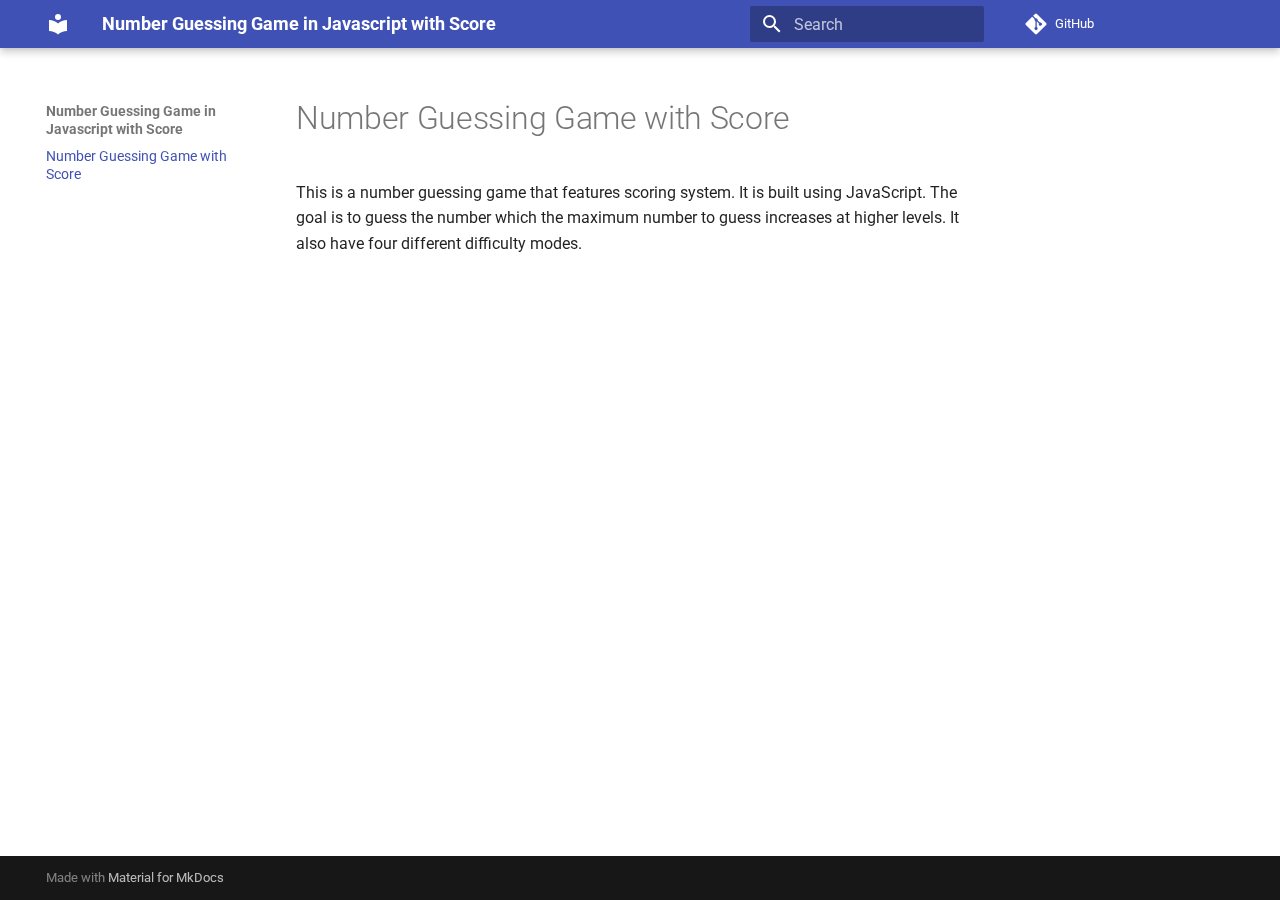
<file: index.html>
<!doctype html>
<html lang="en" class="no-js">
  <head>
    
      <meta charset="utf-8">
      <meta name="viewport" content="width=device-width,initial-scale=1">
      
      
      
      
      
      
      <link rel="icon" href="assets/images/favicon.png">
      <meta name="generator" content="mkdocs-1.6.1, mkdocs-material-9.6.7">
    
    
      
        <title>Number Guessing Game in Javascript with Score</title>
      
    
    
      <link rel="stylesheet" href="assets/stylesheets/main.8608ea7d.min.css">
      
      


    
    
      
    
    
      
        
        
        <link rel="preconnect" href="https://fonts.gstatic.com" crossorigin>
        <link rel="stylesheet" href="https://fonts.googleapis.com/css?family=Roboto:300,300i,400,400i,700,700i%7CRoboto+Mono:400,400i,700,700i&display=fallback">
        <style>:root{--md-text-font:"Roboto";--md-code-font:"Roboto Mono"}</style>
      
    
    
    <script>__md_scope=new URL(".",location),__md_hash=e=>[...e].reduce(((e,_)=>(e<<5)-e+_.charCodeAt(0)),0),__md_get=(e,_=localStorage,t=__md_scope)=>JSON.parse(_.getItem(t.pathname+"."+e)),__md_set=(e,_,t=localStorage,a=__md_scope)=>{try{t.setItem(a.pathname+"."+e,JSON.stringify(_))}catch(e){}}</script>
    
      

    
    
    
  </head>
  
  
    <body dir="ltr">
  
    
    <input class="md-toggle" data-md-toggle="drawer" type="checkbox" id="__drawer" autocomplete="off">
    <input class="md-toggle" data-md-toggle="search" type="checkbox" id="__search" autocomplete="off">
    <label class="md-overlay" for="__drawer"></label>
    <div data-md-component="skip">
      
        
        <a href="#number-guessing-game-with-score" class="md-skip">
          Skip to content
        </a>
      
    </div>
    <div data-md-component="announce">
      
    </div>
    
    
      

  

<header class="md-header md-header--shadow" data-md-component="header">
  <nav class="md-header__inner md-grid" aria-label="Header">
    <a href="." title="Number Guessing Game in Javascript with Score" class="md-header__button md-logo" aria-label="Number Guessing Game in Javascript with Score" data-md-component="logo">
      
  
  <svg xmlns="http://www.w3.org/2000/svg" viewBox="0 0 24 24"><path d="M12 8a3 3 0 0 0 3-3 3 3 0 0 0-3-3 3 3 0 0 0-3 3 3 3 0 0 0 3 3m0 3.54C9.64 9.35 6.5 8 3 8v11c3.5 0 6.64 1.35 9 3.54 2.36-2.19 5.5-3.54 9-3.54V8c-3.5 0-6.64 1.35-9 3.54"/></svg>

    </a>
    <label class="md-header__button md-icon" for="__drawer">
      
      <svg xmlns="http://www.w3.org/2000/svg" viewBox="0 0 24 24"><path d="M3 6h18v2H3zm0 5h18v2H3zm0 5h18v2H3z"/></svg>
    </label>
    <div class="md-header__title" data-md-component="header-title">
      <div class="md-header__ellipsis">
        <div class="md-header__topic">
          <span class="md-ellipsis">
            Number Guessing Game in Javascript with Score
          </span>
        </div>
        <div class="md-header__topic" data-md-component="header-topic">
          <span class="md-ellipsis">
            
              Number Guessing Game with Score
            
          </span>
        </div>
      </div>
    </div>
    
    
      <script>var palette=__md_get("__palette");if(palette&&palette.color){if("(prefers-color-scheme)"===palette.color.media){var media=matchMedia("(prefers-color-scheme: light)"),input=document.querySelector(media.matches?"[data-md-color-media='(prefers-color-scheme: light)']":"[data-md-color-media='(prefers-color-scheme: dark)']");palette.color.media=input.getAttribute("data-md-color-media"),palette.color.scheme=input.getAttribute("data-md-color-scheme"),palette.color.primary=input.getAttribute("data-md-color-primary"),palette.color.accent=input.getAttribute("data-md-color-accent")}for(var[key,value]of Object.entries(palette.color))document.body.setAttribute("data-md-color-"+key,value)}</script>
    
    
    
      <label class="md-header__button md-icon" for="__search">
        
        <svg xmlns="http://www.w3.org/2000/svg" viewBox="0 0 24 24"><path d="M9.5 3A6.5 6.5 0 0 1 16 9.5c0 1.61-.59 3.09-1.56 4.23l.27.27h.79l5 5-1.5 1.5-5-5v-.79l-.27-.27A6.52 6.52 0 0 1 9.5 16 6.5 6.5 0 0 1 3 9.5 6.5 6.5 0 0 1 9.5 3m0 2C7 5 5 7 5 9.5S7 14 9.5 14 14 12 14 9.5 12 5 9.5 5"/></svg>
      </label>
      <div class="md-search" data-md-component="search" role="dialog">
  <label class="md-search__overlay" for="__search"></label>
  <div class="md-search__inner" role="search">
    <form class="md-search__form" name="search">
      <input type="text" class="md-search__input" name="query" aria-label="Search" placeholder="Search" autocapitalize="off" autocorrect="off" autocomplete="off" spellcheck="false" data-md-component="search-query" required>
      <label class="md-search__icon md-icon" for="__search">
        
        <svg xmlns="http://www.w3.org/2000/svg" viewBox="0 0 24 24"><path d="M9.5 3A6.5 6.5 0 0 1 16 9.5c0 1.61-.59 3.09-1.56 4.23l.27.27h.79l5 5-1.5 1.5-5-5v-.79l-.27-.27A6.52 6.52 0 0 1 9.5 16 6.5 6.5 0 0 1 3 9.5 6.5 6.5 0 0 1 9.5 3m0 2C7 5 5 7 5 9.5S7 14 9.5 14 14 12 14 9.5 12 5 9.5 5"/></svg>
        
        <svg xmlns="http://www.w3.org/2000/svg" viewBox="0 0 24 24"><path d="M20 11v2H8l5.5 5.5-1.42 1.42L4.16 12l7.92-7.92L13.5 5.5 8 11z"/></svg>
      </label>
      <nav class="md-search__options" aria-label="Search">
        
        <button type="reset" class="md-search__icon md-icon" title="Clear" aria-label="Clear" tabindex="-1">
          
          <svg xmlns="http://www.w3.org/2000/svg" viewBox="0 0 24 24"><path d="M19 6.41 17.59 5 12 10.59 6.41 5 5 6.41 10.59 12 5 17.59 6.41 19 12 13.41 17.59 19 19 17.59 13.41 12z"/></svg>
        </button>
      </nav>
      
    </form>
    <div class="md-search__output">
      <div class="md-search__scrollwrap" tabindex="0" data-md-scrollfix>
        <div class="md-search-result" data-md-component="search-result">
          <div class="md-search-result__meta">
            Initializing search
          </div>
          <ol class="md-search-result__list" role="presentation"></ol>
        </div>
      </div>
    </div>
  </div>
</div>
    
    
      <div class="md-header__source">
        <a href="https://github.com/lulunac27a/number-guessing-game-js-with-score" title="Go to repository" class="md-source" data-md-component="source">
  <div class="md-source__icon md-icon">
    
    <svg xmlns="http://www.w3.org/2000/svg" viewBox="0 0 448 512"><!--! Font Awesome Free 6.7.2 by @fontawesome - https://fontawesome.com License - https://fontawesome.com/license/free (Icons: CC BY 4.0, Fonts: SIL OFL 1.1, Code: MIT License) Copyright 2024 Fonticons, Inc.--><path d="M439.55 236.05 244 40.45a28.87 28.87 0 0 0-40.81 0l-40.66 40.63 51.52 51.52c27.06-9.14 52.68 16.77 43.39 43.68l49.66 49.66c34.23-11.8 61.18 31 35.47 56.69-26.49 26.49-70.21-2.87-56-37.34L240.22 199v121.85c25.3 12.54 22.26 41.85 9.08 55a34.34 34.34 0 0 1-48.55 0c-17.57-17.6-11.07-46.91 11.25-56v-123c-20.8-8.51-24.6-30.74-18.64-45L142.57 101 8.45 235.14a28.86 28.86 0 0 0 0 40.81l195.61 195.6a28.86 28.86 0 0 0 40.8 0l194.69-194.69a28.86 28.86 0 0 0 0-40.81"/></svg>
  </div>
  <div class="md-source__repository">
    GitHub
  </div>
</a>
      </div>
    
  </nav>
  
</header>
    
    <div class="md-container" data-md-component="container">
      
      
        
          
        
      
      <main class="md-main" data-md-component="main">
        <div class="md-main__inner md-grid">
          
            
              
              <div class="md-sidebar md-sidebar--primary" data-md-component="sidebar" data-md-type="navigation" >
                <div class="md-sidebar__scrollwrap">
                  <div class="md-sidebar__inner">
                    



<nav class="md-nav md-nav--primary" aria-label="Navigation" data-md-level="0">
  <label class="md-nav__title" for="__drawer">
    <a href="." title="Number Guessing Game in Javascript with Score" class="md-nav__button md-logo" aria-label="Number Guessing Game in Javascript with Score" data-md-component="logo">
      
  
  <svg xmlns="http://www.w3.org/2000/svg" viewBox="0 0 24 24"><path d="M12 8a3 3 0 0 0 3-3 3 3 0 0 0-3-3 3 3 0 0 0-3 3 3 3 0 0 0 3 3m0 3.54C9.64 9.35 6.5 8 3 8v11c3.5 0 6.64 1.35 9 3.54 2.36-2.19 5.5-3.54 9-3.54V8c-3.5 0-6.64 1.35-9 3.54"/></svg>

    </a>
    Number Guessing Game in Javascript with Score
  </label>
  
    <div class="md-nav__source">
      <a href="https://github.com/lulunac27a/number-guessing-game-js-with-score" title="Go to repository" class="md-source" data-md-component="source">
  <div class="md-source__icon md-icon">
    
    <svg xmlns="http://www.w3.org/2000/svg" viewBox="0 0 448 512"><!--! Font Awesome Free 6.7.2 by @fontawesome - https://fontawesome.com License - https://fontawesome.com/license/free (Icons: CC BY 4.0, Fonts: SIL OFL 1.1, Code: MIT License) Copyright 2024 Fonticons, Inc.--><path d="M439.55 236.05 244 40.45a28.87 28.87 0 0 0-40.81 0l-40.66 40.63 51.52 51.52c27.06-9.14 52.68 16.77 43.39 43.68l49.66 49.66c34.23-11.8 61.18 31 35.47 56.69-26.49 26.49-70.21-2.87-56-37.34L240.22 199v121.85c25.3 12.54 22.26 41.85 9.08 55a34.34 34.34 0 0 1-48.55 0c-17.57-17.6-11.07-46.91 11.25-56v-123c-20.8-8.51-24.6-30.74-18.64-45L142.57 101 8.45 235.14a28.86 28.86 0 0 0 0 40.81l195.61 195.6a28.86 28.86 0 0 0 40.8 0l194.69-194.69a28.86 28.86 0 0 0 0-40.81"/></svg>
  </div>
  <div class="md-source__repository">
    GitHub
  </div>
</a>
    </div>
  
  <ul class="md-nav__list" data-md-scrollfix>
    
      
      
  
  
    
  
  
  
    <li class="md-nav__item md-nav__item--active">
      
      <input class="md-nav__toggle md-toggle" type="checkbox" id="__toc">
      
      
        
      
      
      <a href="." class="md-nav__link md-nav__link--active">
        
  
  <span class="md-ellipsis">
    Number Guessing Game with Score
    
  </span>
  

      </a>
      
    </li>
  

    
  </ul>
</nav>
                  </div>
                </div>
              </div>
            
            
              
              <div class="md-sidebar md-sidebar--secondary" data-md-component="sidebar" data-md-type="toc" >
                <div class="md-sidebar__scrollwrap">
                  <div class="md-sidebar__inner">
                    

<nav class="md-nav md-nav--secondary" aria-label="Table of contents">
  
  
  
    
  
  
</nav>
                  </div>
                </div>
              </div>
            
          
          
            <div class="md-content" data-md-component="content">
              <article class="md-content__inner md-typeset">
                
                  


  
  


<h1 id="number-guessing-game-with-score">Number Guessing Game with Score</h1>
<p>This is a number guessing game that features scoring system. It is built using JavaScript. The goal is to guess the number which the maximum number to guess increases at higher levels. It also have four different difficulty modes.</p>












                
              </article>
            </div>
          
          
<script>var target=document.getElementById(location.hash.slice(1));target&&target.name&&(target.checked=target.name.startsWith("__tabbed_"))</script>
        </div>
        
      </main>
      
        <footer class="md-footer">
  
  <div class="md-footer-meta md-typeset">
    <div class="md-footer-meta__inner md-grid">
      <div class="md-copyright">
  
  
    Made with
    <a href="https://squidfunk.github.io/mkdocs-material/" target="_blank" rel="noopener">
      Material for MkDocs
    </a>
  
</div>
      
    </div>
  </div>
</footer>
      
    </div>
    <div class="md-dialog" data-md-component="dialog">
      <div class="md-dialog__inner md-typeset"></div>
    </div>
    
    
    <script id="__config" type="application/json">{"base": ".", "features": [], "search": "assets/javascripts/workers/search.f8cc74c7.min.js", "translations": {"clipboard.copied": "Copied to clipboard", "clipboard.copy": "Copy to clipboard", "search.result.more.one": "1 more on this page", "search.result.more.other": "# more on this page", "search.result.none": "No matching documents", "search.result.one": "1 matching document", "search.result.other": "# matching documents", "search.result.placeholder": "Type to start searching", "search.result.term.missing": "Missing", "select.version": "Select version"}}</script>
    
    
      <script src="assets/javascripts/bundle.c8b220af.min.js"></script>
      
    
  </body>
</html>
</file>
<file: assets/stylesheets/main.8608ea7d.min.css>
@charset "UTF-8";html{-webkit-text-size-adjust:none;-moz-text-size-adjust:none;text-size-adjust:none;box-sizing:border-box}*,:after,:before{box-sizing:inherit}@media (prefers-reduced-motion){*,:after,:before{transition:none!important}}body{margin:0}a,button,input,label{-webkit-tap-highlight-color:transparent}a{color:inherit;text-decoration:none}hr{border:0;box-sizing:initial;display:block;height:.05rem;overflow:visible;padding:0}small{font-size:80%}sub,sup{line-height:1em}img{border-style:none}table{border-collapse:initial;border-spacing:0}td,th{font-weight:400;vertical-align:top}button{background:#0000;border:0;font-family:inherit;font-size:inherit;margin:0;padding:0}input{border:0;outline:none}:root{--md-primary-fg-color:#4051b5;--md-primary-fg-color--light:#5d6cc0;--md-primary-fg-color--dark:#303fa1;--md-primary-bg-color:#fff;--md-primary-bg-color--light:#ffffffb3;--md-accent-fg-color:#526cfe;--md-accent-fg-color--transparent:#526cfe1a;--md-accent-bg-color:#fff;--md-accent-bg-color--light:#ffffffb3}[data-md-color-scheme=default]{color-scheme:light}[data-md-color-scheme=default] img[src$="#gh-dark-mode-only"],[data-md-color-scheme=default] img[src$="#only-dark"]{display:none}:root,[data-md-color-scheme=default]{--md-hue:225deg;--md-default-fg-color:#000000de;--md-default-fg-color--light:#0000008a;--md-default-fg-color--lighter:#00000052;--md-default-fg-color--lightest:#00000012;--md-default-bg-color:#fff;--md-default-bg-color--light:#ffffffb3;--md-default-bg-color--lighter:#ffffff4d;--md-default-bg-color--lightest:#ffffff1f;--md-code-fg-color:#36464e;--md-code-bg-color:#f5f5f5;--md-code-hl-color:#4287ff;--md-code-hl-color--light:#4287ff1a;--md-code-hl-number-color:#d52a2a;--md-code-hl-special-color:#db1457;--md-code-hl-function-color:#a846b9;--md-code-hl-constant-color:#6e59d9;--md-code-hl-keyword-color:#3f6ec6;--md-code-hl-string-color:#1c7d4d;--md-code-hl-name-color:var(--md-code-fg-color);--md-code-hl-operator-color:var(--md-default-fg-color--light);--md-code-hl-punctuation-color:var(--md-default-fg-color--light);--md-code-hl-comment-color:var(--md-default-fg-color--light);--md-code-hl-generic-color:var(--md-default-fg-color--light);--md-code-hl-variable-color:var(--md-default-fg-color--light);--md-typeset-color:var(--md-default-fg-color);--md-typeset-a-color:var(--md-primary-fg-color);--md-typeset-del-color:#f5503d26;--md-typeset-ins-color:#0bd57026;--md-typeset-kbd-color:#fafafa;--md-typeset-kbd-accent-color:#fff;--md-typeset-kbd-border-color:#b8b8b8;--md-typeset-mark-color:#ffff0080;--md-typeset-table-color:#0000001f;--md-typeset-table-color--light:rgba(0,0,0,.035);--md-admonition-fg-color:var(--md-default-fg-color);--md-admonition-bg-color:var(--md-default-bg-color);--md-warning-fg-color:#000000de;--md-warning-bg-color:#ff9;--md-footer-fg-color:#fff;--md-footer-fg-color--light:#ffffffb3;--md-footer-fg-color--lighter:#ffffff73;--md-footer-bg-color:#000000de;--md-footer-bg-color--dark:#00000052;--md-shadow-z1:0 0.2rem 0.5rem #0000000d,0 0 0.05rem #0000001a;--md-shadow-z2:0 0.2rem 0.5rem #0000001a,0 0 0.05rem #00000040;--md-shadow-z3:0 0.2rem 0.5rem #0003,0 0 0.05rem #00000059}.md-icon svg{fill:currentcolor;display:block;height:1.2rem;width:1.2rem}body{-webkit-font-smoothing:antialiased;-moz-osx-font-smoothing:grayscale;--md-text-font-family:var(--md-text-font,_),-apple-system,BlinkMacSystemFont,Helvetica,Arial,sans-serif;--md-code-font-family:var(--md-code-font,_),SFMono-Regular,Consolas,Menlo,monospace}aside,body,input{font-feature-settings:"kern","liga";color:var(--md-typeset-color);font-family:var(--md-text-font-family)}code,kbd,pre{font-feature-settings:"kern";font-family:var(--md-code-font-family)}:root{--md-typeset-table-sort-icon:url('data:image/svg+xml;charset=utf-8,<svg xmlns="http://www.w3.org/2000/svg" viewBox="0 0 24 24"><path d="m18 21-4-4h3V7h-3l4-4 4 4h-3v10h3M2 19v-2h10v2M2 13v-2h7v2M2 7V5h4v2z"/></svg>');--md-typeset-table-sort-icon--asc:url('data:image/svg+xml;charset=utf-8,<svg xmlns="http://www.w3.org/2000/svg" viewBox="0 0 24 24"><path d="M19 17h3l-4 4-4-4h3V3h2M2 17h10v2H2M6 5v2H2V5m0 6h7v2H2z"/></svg>');--md-typeset-table-sort-icon--desc:url('data:image/svg+xml;charset=utf-8,<svg xmlns="http://www.w3.org/2000/svg" viewBox="0 0 24 24"><path d="M19 7h3l-4-4-4 4h3v14h2M2 17h10v2H2M6 5v2H2V5m0 6h7v2H2z"/></svg>')}.md-typeset{-webkit-print-color-adjust:exact;color-adjust:exact;font-size:.8rem;line-height:1.6;overflow-wrap:break-word}@media print{.md-typeset{font-size:.68rem}}.md-typeset blockquote,.md-typeset dl,.md-typeset figure,.md-typeset ol,.md-typeset pre,.md-typeset ul{margin-bottom:1em;margin-top:1em}.md-typeset h1{color:var(--md-default-fg-color--light);font-size:2em;line-height:1.3;margin:0 0 1.25em}.md-typeset h1,.md-typeset h2{font-weight:300;letter-spacing:-.01em}.md-typeset h2{font-size:1.5625em;line-height:1.4;margin:1.6em 0 .64em}.md-typeset h3{font-size:1.25em;font-weight:400;letter-spacing:-.01em;line-height:1.5;margin:1.6em 0 .8em}.md-typeset h2+h3{margin-top:.8em}.md-typeset h4{font-weight:700;letter-spacing:-.01em;margin:1em 0}.md-typeset h5,.md-typeset h6{color:var(--md-default-fg-color--light);font-size:.8em;font-weight:700;letter-spacing:-.01em;margin:1.25em 0}.md-typeset h5{text-transform:uppercase}.md-typeset h5 code{text-transform:none}.md-typeset hr{border-bottom:.05rem solid var(--md-default-fg-color--lightest);display:flow-root;margin:1.5em 0}.md-typeset a{color:var(--md-typeset-a-color);word-break:break-word}.md-typeset a,.md-typeset a:before{transition:color 125ms}.md-typeset a:focus,.md-typeset a:hover{color:var(--md-accent-fg-color)}.md-typeset a:focus code,.md-typeset a:hover code{background-color:var(--md-accent-fg-color--transparent)}.md-typeset a code{color:currentcolor;transition:background-color 125ms}.md-typeset a.focus-visible{outline-color:var(--md-accent-fg-color);outline-offset:.2rem}.md-typeset code,.md-typeset kbd,.md-typeset pre{color:var(--md-code-fg-color);direction:ltr;font-variant-ligatures:none}@media print{.md-typeset code,.md-typeset kbd,.md-typeset pre{white-space:pre-wrap}}.md-typeset code{background-color:var(--md-code-bg-color);border-radius:.1rem;-webkit-box-decoration-break:clone;box-decoration-break:clone;font-size:.85em;padding:0 .2941176471em;word-break:break-word}.md-typeset code:not(.focus-visible){-webkit-tap-highlight-color:transparent;outline:none}.md-typeset pre{display:flow-root;line-height:1.4;position:relative}.md-typeset pre>code{-webkit-box-decoration-break:slice;box-decoration-break:slice;box-shadow:none;display:block;margin:0;outline-color:var(--md-accent-fg-color);overflow:auto;padding:.7720588235em 1.1764705882em;scrollbar-color:var(--md-default-fg-color--lighter) #0000;scrollbar-width:thin;touch-action:auto;word-break:normal}.md-typeset pre>code:hover{scrollbar-color:var(--md-accent-fg-color) #0000}.md-typeset pre>code::-webkit-scrollbar{height:.2rem;width:.2rem}.md-typeset pre>code::-webkit-scrollbar-thumb{background-color:var(--md-default-fg-color--lighter)}.md-typeset pre>code::-webkit-scrollbar-thumb:hover{background-color:var(--md-accent-fg-color)}.md-typeset kbd{background-color:var(--md-typeset-kbd-color);border-radius:.1rem;box-shadow:0 .1rem 0 .05rem var(--md-typeset-kbd-border-color),0 .1rem 0 var(--md-typeset-kbd-border-color),0 -.1rem .2rem var(--md-typeset-kbd-accent-color) inset;color:var(--md-default-fg-color);display:inline-block;font-size:.75em;padding:0 .6666666667em;vertical-align:text-top;word-break:break-word}.md-typeset mark{background-color:var(--md-typeset-mark-color);-webkit-box-decoration-break:clone;box-decoration-break:clone;color:inherit;word-break:break-word}.md-typeset abbr{border-bottom:.05rem dotted var(--md-default-fg-color--light);cursor:help;text-decoration:none}.md-typeset small{opacity:.75}[dir=ltr] .md-typeset sub,[dir=ltr] .md-typeset sup{margin-left:.078125em}[dir=rtl] .md-typeset sub,[dir=rtl] .md-typeset sup{margin-right:.078125em}[dir=ltr] .md-typeset blockquote{padding-left:.6rem}[dir=rtl] .md-typeset blockquote{padding-right:.6rem}[dir=ltr] .md-typeset blockquote{border-left:.2rem solid var(--md-default-fg-color--lighter)}[dir=rtl] .md-typeset blockquote{border-right:.2rem solid var(--md-default-fg-color--lighter)}.md-typeset blockquote{color:var(--md-default-fg-color--light);margin-left:0;margin-right:0}.md-typeset ul{list-style-type:disc}.md-typeset ul[type]{list-style-type:revert-layer}[dir=ltr] .md-typeset ol,[dir=ltr] .md-typeset ul{margin-left:.625em}[dir=rtl] .md-typeset ol,[dir=rtl] .md-typeset ul{margin-right:.625em}.md-typeset ol,.md-typeset ul{padding:0}.md-typeset ol:not([hidden]),.md-typeset ul:not([hidden]){display:flow-root}.md-typeset ol ol,.md-typeset ul ol{list-style-type:lower-alpha}.md-typeset ol ol ol,.md-typeset ul ol ol{list-style-type:lower-roman}.md-typeset ol ol ol ol,.md-typeset ul ol ol ol{list-style-type:upper-alpha}.md-typeset ol ol ol ol ol,.md-typeset ul ol ol ol ol{list-style-type:upper-roman}.md-typeset ol[type],.md-typeset ul[type]{list-style-type:revert-layer}[dir=ltr] .md-typeset ol li,[dir=ltr] .md-typeset ul li{margin-left:1.25em}[dir=rtl] .md-typeset ol li,[dir=rtl] .md-typeset ul li{margin-right:1.25em}.md-typeset ol li,.md-typeset ul li{margin-bottom:.5em}.md-typeset ol li blockquote,.md-typeset ol li p,.md-typeset ul li blockquote,.md-typeset ul li p{margin:.5em 0}.md-typeset ol li:last-child,.md-typeset ul li:last-child{margin-bottom:0}[dir=ltr] .md-typeset ol li ol,[dir=ltr] .md-typeset ol li ul,[dir=ltr] .md-typeset ul li ol,[dir=ltr] .md-typeset ul li ul{margin-left:.625em}[dir=rtl] .md-typeset ol li ol,[dir=rtl] .md-typeset ol li ul,[dir=rtl] .md-typeset ul li ol,[dir=rtl] .md-typeset ul li ul{margin-right:.625em}.md-typeset ol li ol,.md-typeset ol li ul,.md-typeset ul li ol,.md-typeset ul li ul{margin-bottom:.5em;margin-top:.5em}[dir=ltr] .md-typeset dd{margin-left:1.875em}[dir=rtl] .md-typeset dd{margin-right:1.875em}.md-typeset dd{margin-bottom:1.5em;margin-top:1em}.md-typeset img,.md-typeset svg,.md-typeset video{height:auto;max-width:100%}.md-typeset img[align=left]{margin:1em 1em 1em 0}.md-typeset img[align=right]{margin:1em 0 1em 1em}.md-typeset img[align]:only-child{margin-top:0}.md-typeset figure{display:flow-root;margin:1em auto;max-width:100%;text-align:center;width:-moz-fit-content;width:fit-content}.md-typeset figure img{display:block;margin:0 auto}.md-typeset figcaption{font-style:italic;margin:1em auto;max-width:24rem}.md-typeset iframe{max-width:100%}.md-typeset table:not([class]){background-color:var(--md-default-bg-color);border:.05rem solid var(--md-typeset-table-color);border-radius:.1rem;display:inline-block;font-size:.64rem;max-width:100%;overflow:auto;touch-action:auto}@media print{.md-typeset table:not([class]){display:table}}.md-typeset table:not([class])+*{margin-top:1.5em}.md-typeset table:not([class]) td>:first-child,.md-typeset table:not([class]) th>:first-child{margin-top:0}.md-typeset table:not([class]) td>:last-child,.md-typeset table:not([class]) th>:last-child{margin-bottom:0}.md-typeset table:not([class]) td:not([align]),.md-typeset table:not([class]) th:not([align]){text-align:left}[dir=rtl] .md-typeset table:not([class]) td:not([align]),[dir=rtl] .md-typeset table:not([class]) th:not([align]){text-align:right}.md-typeset table:not([class]) th{font-weight:700;min-width:5rem;padding:.9375em 1.25em;vertical-align:top}.md-typeset table:not([class]) td{border-top:.05rem solid var(--md-typeset-table-color);padding:.9375em 1.25em;vertical-align:top}.md-typeset table:not([class]) tbody tr{transition:background-color 125ms}.md-typeset table:not([class]) tbody tr:hover{background-color:var(--md-typeset-table-color--light);box-shadow:0 .05rem 0 var(--md-default-bg-color) inset}.md-typeset table:not([class]) a{word-break:normal}.md-typeset table th[role=columnheader]{cursor:pointer}[dir=ltr] .md-typeset table th[role=columnheader]:after{margin-left:.5em}[dir=rtl] .md-typeset table th[role=columnheader]:after{margin-right:.5em}.md-typeset table th[role=columnheader]:after{content:"";display:inline-block;height:1.2em;-webkit-mask-image:var(--md-typeset-table-sort-icon);mask-image:var(--md-typeset-table-sort-icon);-webkit-mask-repeat:no-repeat;mask-repeat:no-repeat;-webkit-mask-size:contain;mask-size:contain;transition:background-color 125ms;vertical-align:text-bottom;width:1.2em}.md-typeset table th[role=columnheader]:hover:after{background-color:var(--md-default-fg-color--lighter)}.md-typeset table th[role=columnheader][aria-sort=ascending]:after{background-color:var(--md-default-fg-color--light);-webkit-mask-image:var(--md-typeset-table-sort-icon--asc);mask-image:var(--md-typeset-table-sort-icon--asc)}.md-typeset table th[role=columnheader][aria-sort=descending]:after{background-color:var(--md-default-fg-color--light);-webkit-mask-image:var(--md-typeset-table-sort-icon--desc);mask-image:var(--md-typeset-table-sort-icon--desc)}.md-typeset__scrollwrap{margin:1em -.8rem;overflow-x:auto;touch-action:auto}.md-typeset__table{display:inline-block;margin-bottom:.5em;padding:0 .8rem}@media print{.md-typeset__table{display:block}}html .md-typeset__table table{display:table;margin:0;overflow:hidden;width:100%}@media screen and (max-width:44.984375em){.md-content__inner>pre{margin:1em -.8rem}.md-content__inner>pre code{border-radius:0}}.md-typeset .md-author{border-radius:100%;display:block;flex-shrink:0;height:1.6rem;overflow:hidden;position:relative;transition:color 125ms,transform 125ms;width:1.6rem}.md-typeset .md-author img{display:block}.md-typeset .md-author--more{background:var(--md-default-fg-color--lightest);color:var(--md-default-fg-color--lighter);font-size:.6rem;font-weight:700;line-height:1.6rem;text-align:center}.md-typeset .md-author--long{height:2.4rem;width:2.4rem}.md-typeset a.md-author{transform:scale(1)}.md-typeset a.md-author img{border-radius:100%;filter:grayscale(100%) opacity(75%);transition:filter 125ms}.md-typeset a.md-author:focus,.md-typeset a.md-author:hover{transform:scale(1.1);z-index:1}.md-typeset a.md-author:focus img,.md-typeset a.md-author:hover img{filter:grayscale(0)}.md-banner{background-color:var(--md-footer-bg-color);color:var(--md-footer-fg-color);overflow:auto}@media print{.md-banner{display:none}}.md-banner--warning{background-color:var(--md-warning-bg-color);color:var(--md-warning-fg-color)}.md-banner__inner{font-size:.7rem;margin:.6rem auto;padding:0 .8rem}[dir=ltr] .md-banner__button{float:right}[dir=rtl] .md-banner__button{float:left}.md-banner__button{color:inherit;cursor:pointer;transition:opacity .25s}.no-js .md-banner__button{display:none}.md-banner__button:hover{opacity:.7}html{font-size:125%;height:100%;overflow-x:hidden}@media screen and (min-width:100em){html{font-size:137.5%}}@media screen and (min-width:125em){html{font-size:150%}}body{background-color:var(--md-default-bg-color);display:flex;flex-direction:column;font-size:.5rem;min-height:100%;position:relative;width:100%}@media print{body{display:block}}@media screen and (max-width:59.984375em){body[data-md-scrolllock]{position:fixed}}.md-grid{margin-left:auto;margin-right:auto;max-width:61rem}.md-container{display:flex;flex-direction:column;flex-grow:1}@media print{.md-container{display:block}}.md-main{flex-grow:1}.md-main__inner{display:flex;height:100%;margin-top:1.5rem}.md-ellipsis{overflow:hidden;text-overflow:ellipsis}.md-toggle{display:none}.md-option{height:0;opacity:0;position:absolute;width:0}.md-option:checked+label:not([hidden]){display:block}.md-option.focus-visible+label{outline-color:var(--md-accent-fg-color);outline-style:auto}.md-skip{background-color:var(--md-default-fg-color);border-radius:.1rem;color:var(--md-default-bg-color);font-size:.64rem;margin:.5rem;opacity:0;outline-color:var(--md-accent-fg-color);padding:.3rem .5rem;position:fixed;transform:translateY(.4rem);z-index:-1}.md-skip:focus{opacity:1;transform:translateY(0);transition:transform .25s cubic-bezier(.4,0,.2,1),opacity 175ms 75ms;z-index:10}@page{margin:25mm}:root{--md-clipboard-icon:url('data:image/svg+xml;charset=utf-8,<svg xmlns="http://www.w3.org/2000/svg" viewBox="0 0 24 24"><path d="M19 21H8V7h11m0-2H8a2 2 0 0 0-2 2v14a2 2 0 0 0 2 2h11a2 2 0 0 0 2-2V7a2 2 0 0 0-2-2m-3-4H4a2 2 0 0 0-2 2v14h2V3h12z"/></svg>')}.md-clipboard{border-radius:.1rem;color:var(--md-default-fg-color--lightest);cursor:pointer;height:1.5em;outline-color:var(--md-accent-fg-color);outline-offset:.1rem;position:absolute;right:.5em;top:.5em;transition:color .25s;width:1.5em;z-index:1}@media print{.md-clipboard{display:none}}.md-clipboard:not(.focus-visible){-webkit-tap-highlight-color:transparent;outline:none}:hover>.md-clipboard{color:var(--md-default-fg-color--light)}.md-clipboard:focus,.md-clipboard:hover{color:var(--md-accent-fg-color)}.md-clipboard:after{background-color:currentcolor;content:"";display:block;height:1.125em;margin:0 auto;-webkit-mask-image:var(--md-clipboard-icon);mask-image:var(--md-clipboard-icon);-webkit-mask-position:center;mask-position:center;-webkit-mask-repeat:no-repeat;mask-repeat:no-repeat;-webkit-mask-size:contain;mask-size:contain;width:1.125em}.md-clipboard--inline{cursor:pointer}.md-clipboard--inline code{transition:color .25s,background-color .25s}.md-clipboard--inline:focus code,.md-clipboard--inline:hover code{background-color:var(--md-accent-fg-color--transparent);color:var(--md-accent-fg-color)}.md-typeset .md-code__content{display:grid}@keyframes consent{0%{opacity:0;transform:translateY(100%)}to{opacity:1;transform:translateY(0)}}@keyframes overlay{0%{opacity:0}to{opacity:1}}.md-consent__overlay{animation:overlay .25s both;-webkit-backdrop-filter:blur(.1rem);backdrop-filter:blur(.1rem);background-color:#0000008a;height:100%;opacity:1;position:fixed;top:0;width:100%;z-index:5}.md-consent__inner{animation:consent .5s cubic-bezier(.1,.7,.1,1) both;background-color:var(--md-default-bg-color);border:0;border-radius:.1rem;bottom:0;box-shadow:0 0 .2rem #0000001a,0 .2rem .4rem #0003;max-height:100%;overflow:auto;padding:0;position:fixed;width:100%;z-index:5}.md-consent__form{padding:.8rem}.md-consent__settings{display:none;margin:1em 0}input:checked+.md-consent__settings{display:block}.md-consent__controls{margin-bottom:.8rem}.md-typeset .md-consent__controls .md-button{display:inline}@media screen and (max-width:44.984375em){.md-typeset .md-consent__controls .md-button{display:block;margin-top:.4rem;text-align:center;width:100%}}.md-consent label{cursor:pointer}.md-content{flex-grow:1;min-width:0}.md-content__inner{margin:0 .8rem 1.2rem;padding-top:.6rem}@media screen and (min-width:76.25em){[dir=ltr] .md-sidebar--primary:not([hidden])~.md-content>.md-content__inner{margin-left:1.2rem}[dir=ltr] .md-sidebar--secondary:not([hidden])~.md-content>.md-content__inner,[dir=rtl] .md-sidebar--primary:not([hidden])~.md-content>.md-content__inner{margin-right:1.2rem}[dir=rtl] .md-sidebar--secondary:not([hidden])~.md-content>.md-content__inner{margin-left:1.2rem}}.md-content__inner:before{content:"";display:block;height:.4rem}.md-content__inner>:last-child{margin-bottom:0}[dir=ltr] .md-content__button{float:right}[dir=rtl] .md-content__button{float:left}[dir=ltr] .md-content__button{margin-left:.4rem}[dir=rtl] .md-content__button{margin-right:.4rem}.md-content__button{margin:.4rem 0;padding:0}@media print{.md-content__button{display:none}}.md-typeset .md-content__button{color:var(--md-default-fg-color--lighter)}.md-content__button svg{display:inline;vertical-align:top}[dir=rtl] .md-content__button svg{transform:scaleX(-1)}[dir=ltr] .md-dialog{right:.8rem}[dir=rtl] .md-dialog{left:.8rem}.md-dialog{background-color:var(--md-default-fg-color);border-radius:.1rem;bottom:.8rem;box-shadow:var(--md-shadow-z3);min-width:11.1rem;opacity:0;padding:.4rem .6rem;pointer-events:none;position:fixed;transform:translateY(100%);transition:transform 0ms .4s,opacity .4s;z-index:4}@media print{.md-dialog{display:none}}.md-dialog--active{opacity:1;pointer-events:auto;transform:translateY(0);transition:transform .4s cubic-bezier(.075,.85,.175,1),opacity .4s}.md-dialog__inner{color:var(--md-default-bg-color);font-size:.7rem}.md-feedback{margin:2em 0 1em;text-align:center}.md-feedback fieldset{border:none;margin:0;padding:0}.md-feedback__title{font-weight:700;margin:1em auto}.md-feedback__inner{position:relative}.md-feedback__list{display:flex;flex-wrap:wrap;place-content:baseline center;position:relative}.md-feedback__list:hover .md-icon:not(:disabled){color:var(--md-default-fg-color--lighter)}:disabled .md-feedback__list{min-height:1.8rem}.md-feedback__icon{color:var(--md-default-fg-color--light);cursor:pointer;flex-shrink:0;margin:0 .1rem;transition:color 125ms}.md-feedback__icon:not(:disabled).md-icon:hover{color:var(--md-accent-fg-color)}.md-feedback__icon:disabled{color:var(--md-default-fg-color--lightest);pointer-events:none}.md-feedback__note{opacity:0;position:relative;transform:translateY(.4rem);transition:transform .4s cubic-bezier(.1,.7,.1,1),opacity .15s}.md-feedback__note>*{margin:0 auto;max-width:16rem}:disabled .md-feedback__note{opacity:1;transform:translateY(0)}@media print{.md-feedback{display:none}}.md-footer{background-color:var(--md-footer-bg-color);color:var(--md-footer-fg-color)}@media print{.md-footer{display:none}}.md-footer__inner{justify-content:space-between;overflow:auto;padding:.2rem}.md-footer__inner:not([hidden]){display:flex}.md-footer__link{align-items:end;display:flex;flex-grow:0.01;margin-bottom:.4rem;margin-top:1rem;max-width:100%;outline-color:var(--md-accent-fg-color);overflow:hidden;transition:opacity .25s}.md-footer__link:focus,.md-footer__link:hover{opacity:.7}[dir=rtl] .md-footer__link svg{transform:scaleX(-1)}@media screen and (max-width:44.984375em){.md-footer__link--prev{flex-shrink:0}.md-footer__link--prev .md-footer__title{display:none}}[dir=ltr] .md-footer__link--next{margin-left:auto}[dir=rtl] .md-footer__link--next{margin-right:auto}.md-footer__link--next{text-align:right}[dir=rtl] .md-footer__link--next{text-align:left}.md-footer__title{flex-grow:1;font-size:.9rem;margin-bottom:.7rem;max-width:calc(100% - 2.4rem);padding:0 1rem;white-space:nowrap}.md-footer__button{margin:.2rem;padding:.4rem}.md-footer__direction{font-size:.64rem;opacity:.7}.md-footer-meta{background-color:var(--md-footer-bg-color--dark)}.md-footer-meta__inner{display:flex;flex-wrap:wrap;justify-content:space-between;padding:.2rem}html .md-footer-meta.md-typeset a{color:var(--md-footer-fg-color--light)}html .md-footer-meta.md-typeset a:focus,html .md-footer-meta.md-typeset a:hover{color:var(--md-footer-fg-color)}.md-copyright{color:var(--md-footer-fg-color--lighter);font-size:.64rem;margin:auto .6rem;padding:.4rem 0;width:100%}@media screen and (min-width:45em){.md-copyright{width:auto}}.md-copyright__highlight{color:var(--md-footer-fg-color--light)}.md-social{display:inline-flex;gap:.2rem;margin:0 .4rem;padding:.2rem 0 .6rem}@media screen and (min-width:45em){.md-social{padding:.6rem 0}}.md-social__link{display:inline-block;height:1.6rem;text-align:center;width:1.6rem}.md-social__link:before{line-height:1.9}.md-social__link svg{fill:currentcolor;max-height:.8rem;vertical-align:-25%}.md-typeset .md-button{border:.1rem solid;border-radius:.1rem;color:var(--md-primary-fg-color);cursor:pointer;display:inline-block;font-weight:700;padding:.625em 2em;transition:color 125ms,background-color 125ms,border-color 125ms}.md-typeset .md-button--primary{background-color:var(--md-primary-fg-color);border-color:var(--md-primary-fg-color);color:var(--md-primary-bg-color)}.md-typeset .md-button:focus,.md-typeset .md-button:hover{background-color:var(--md-accent-fg-color);border-color:var(--md-accent-fg-color);color:var(--md-accent-bg-color)}[dir=ltr] .md-typeset .md-input{border-top-left-radius:.1rem}[dir=ltr] .md-typeset .md-input,[dir=rtl] .md-typeset .md-input{border-top-right-radius:.1rem}[dir=rtl] .md-typeset .md-input{border-top-left-radius:.1rem}.md-typeset .md-input{border-bottom:.1rem solid var(--md-default-fg-color--lighter);box-shadow:var(--md-shadow-z1);font-size:.8rem;height:1.8rem;padding:0 .6rem;transition:border .25s,box-shadow .25s}.md-typeset .md-input:focus,.md-typeset .md-input:hover{border-bottom-color:var(--md-accent-fg-color);box-shadow:var(--md-shadow-z2)}.md-typeset .md-input--stretch{width:100%}.md-header{background-color:var(--md-primary-fg-color);box-shadow:0 0 .2rem #0000,0 .2rem .4rem #0000;color:var(--md-primary-bg-color);display:block;left:0;position:sticky;right:0;top:0;z-index:4}@media print{.md-header{display:none}}.md-header[hidden]{transform:translateY(-100%);transition:transform .25s cubic-bezier(.8,0,.6,1),box-shadow .25s}.md-header--shadow{box-shadow:0 0 .2rem #0000001a,0 .2rem .4rem #0003;transition:transform .25s cubic-bezier(.1,.7,.1,1),box-shadow .25s}.md-header__inner{align-items:center;display:flex;padding:0 .2rem}.md-header__button{color:currentcolor;cursor:pointer;margin:.2rem;outline-color:var(--md-accent-fg-color);padding:.4rem;position:relative;transition:opacity .25s;vertical-align:middle;z-index:1}.md-header__button:hover{opacity:.7}.md-header__button:not([hidden]){display:inline-block}.md-header__button:not(.focus-visible){-webkit-tap-highlight-color:transparent;outline:none}.md-header__button.md-logo{margin:.2rem;padding:.4rem}@media screen and (max-width:76.234375em){.md-header__button.md-logo{display:none}}.md-header__button.md-logo img,.md-header__button.md-logo svg{fill:currentcolor;display:block;height:1.2rem;width:auto}@media screen and (min-width:60em){.md-header__button[for=__search]{display:none}}.no-js .md-header__button[for=__search]{display:none}[dir=rtl] .md-header__button[for=__search] svg{transform:scaleX(-1)}@media screen and (min-width:76.25em){.md-header__button[for=__drawer]{display:none}}.md-header__topic{display:flex;max-width:100%;position:absolute;transition:transform .4s cubic-bezier(.1,.7,.1,1),opacity .15s;white-space:nowrap}.md-header__topic+.md-header__topic{opacity:0;pointer-events:none;transform:translateX(1.25rem);transition:transform .4s cubic-bezier(1,.7,.1,.1),opacity .15s;z-index:-1}[dir=rtl] .md-header__topic+.md-header__topic{transform:translateX(-1.25rem)}.md-header__topic:first-child{font-weight:700}[dir=ltr] .md-header__title{margin-left:1rem;margin-right:.4rem}[dir=rtl] .md-header__title{margin-left:.4rem;margin-right:1rem}.md-header__title{flex-grow:1;font-size:.9rem;height:2.4rem;line-height:2.4rem}.md-header__title--active .md-header__topic{opacity:0;pointer-events:none;transform:translateX(-1.25rem);transition:transform .4s cubic-bezier(1,.7,.1,.1),opacity .15s;z-index:-1}[dir=rtl] .md-header__title--active .md-header__topic{transform:translateX(1.25rem)}.md-header__title--active .md-header__topic+.md-header__topic{opacity:1;pointer-events:auto;transform:translateX(0);transition:transform .4s cubic-bezier(.1,.7,.1,1),opacity .15s;z-index:0}.md-header__title>.md-header__ellipsis{height:100%;position:relative;width:100%}.md-header__option{display:flex;flex-shrink:0;max-width:100%;transition:max-width 0ms .25s,opacity .25s .25s;white-space:nowrap}[data-md-toggle=search]:checked~.md-header .md-header__option{max-width:0;opacity:0;transition:max-width 0ms,opacity 0ms}.md-header__option>input{bottom:0}.md-header__source{display:none}@media screen and (min-width:60em){[dir=ltr] .md-header__source{margin-left:1rem}[dir=rtl] .md-header__source{margin-right:1rem}.md-header__source{display:block;max-width:11.7rem;width:11.7rem}}@media screen and (min-width:76.25em){[dir=ltr] .md-header__source{margin-left:1.4rem}[dir=rtl] .md-header__source{margin-right:1.4rem}}.md-meta{color:var(--md-default-fg-color--light);font-size:.7rem;line-height:1.3}.md-meta__list{display:inline-flex;flex-wrap:wrap;list-style:none;margin:0;padding:0}.md-meta__item:not(:last-child):after{content:"·";margin-left:.2rem;margin-right:.2rem}.md-meta__link{color:var(--md-typeset-a-color)}.md-meta__link:focus,.md-meta__link:hover{color:var(--md-accent-fg-color)}.md-draft{background-color:#ff1744;border-radius:.125em;color:#fff;display:inline-block;font-weight:700;padding-left:.5714285714em;padding-right:.5714285714em}:root{--md-nav-icon--prev:url('data:image/svg+xml;charset=utf-8,<svg xmlns="http://www.w3.org/2000/svg" viewBox="0 0 24 24"><path d="M20 11v2H8l5.5 5.5-1.42 1.42L4.16 12l7.92-7.92L13.5 5.5 8 11z"/></svg>');--md-nav-icon--next:url('data:image/svg+xml;charset=utf-8,<svg xmlns="http://www.w3.org/2000/svg" viewBox="0 0 24 24"><path d="M8.59 16.58 13.17 12 8.59 7.41 10 6l6 6-6 6z"/></svg>');--md-toc-icon:url('data:image/svg+xml;charset=utf-8,<svg xmlns="http://www.w3.org/2000/svg" viewBox="0 0 24 24"><path d="M3 9h14V7H3zm0 4h14v-2H3zm0 4h14v-2H3zm16 0h2v-2h-2zm0-10v2h2V7zm0 6h2v-2h-2z"/></svg>')}.md-nav{font-size:.7rem;line-height:1.3}.md-nav__title{color:var(--md-default-fg-color--light);display:block;font-weight:700;overflow:hidden;padding:0 .6rem;text-overflow:ellipsis}.md-nav__title .md-nav__button{display:none}.md-nav__title .md-nav__button img{height:100%;width:auto}.md-nav__title .md-nav__button.md-logo img,.md-nav__title .md-nav__button.md-logo svg{fill:currentcolor;display:block;height:2.4rem;max-width:100%;object-fit:contain;width:auto}.md-nav__list{list-style:none;margin:0;padding:0}.md-nav__link{align-items:flex-start;display:flex;gap:.4rem;margin-top:.625em;scroll-snap-align:start;transition:color 125ms}.md-nav__link--passed{color:var(--md-default-fg-color--light)}.md-nav__item .md-nav__link--active,.md-nav__item .md-nav__link--active code{color:var(--md-typeset-a-color)}.md-nav__link .md-ellipsis{position:relative}[dir=ltr] .md-nav__link .md-icon:last-child{margin-left:auto}[dir=rtl] .md-nav__link .md-icon:last-child{margin-right:auto}.md-nav__link svg{fill:currentcolor;flex-shrink:0;height:1.3em;position:relative}.md-nav__link[for]:focus,.md-nav__link[for]:hover,.md-nav__link[href]:focus,.md-nav__link[href]:hover{color:var(--md-accent-fg-color);cursor:pointer}.md-nav__link.focus-visible{outline-color:var(--md-accent-fg-color);outline-offset:.2rem}.md-nav--primary .md-nav__link[for=__toc]{display:none}.md-nav--primary .md-nav__link[for=__toc] .md-icon:after{background-color:currentcolor;display:block;height:100%;-webkit-mask-image:var(--md-toc-icon);mask-image:var(--md-toc-icon);width:100%}.md-nav--primary .md-nav__link[for=__toc]~.md-nav{display:none}.md-nav__container>.md-nav__link{margin-top:0}.md-nav__container>.md-nav__link:first-child{flex-grow:1;min-width:0}.md-nav__icon{flex-shrink:0}.md-nav__source{display:none}@media screen and (max-width:76.234375em){.md-nav--primary,.md-nav--primary .md-nav{background-color:var(--md-default-bg-color);display:flex;flex-direction:column;height:100%;left:0;position:absolute;right:0;top:0;z-index:1}.md-nav--primary .md-nav__item,.md-nav--primary .md-nav__title{font-size:.8rem;line-height:1.5}.md-nav--primary .md-nav__title{background-color:var(--md-default-fg-color--lightest);color:var(--md-default-fg-color--light);cursor:pointer;height:5.6rem;line-height:2.4rem;padding:3rem .8rem .2rem;position:relative;white-space:nowrap}[dir=ltr] .md-nav--primary .md-nav__title .md-nav__icon{left:.4rem}[dir=rtl] .md-nav--primary .md-nav__title .md-nav__icon{right:.4rem}.md-nav--primary .md-nav__title .md-nav__icon{display:block;height:1.2rem;margin:.2rem;position:absolute;top:.4rem;width:1.2rem}.md-nav--primary .md-nav__title .md-nav__icon:after{background-color:currentcolor;content:"";display:block;height:100%;-webkit-mask-image:var(--md-nav-icon--prev);mask-image:var(--md-nav-icon--prev);-webkit-mask-position:center;mask-position:center;-webkit-mask-repeat:no-repeat;mask-repeat:no-repeat;-webkit-mask-size:contain;mask-size:contain;width:100%}.md-nav--primary .md-nav__title~.md-nav__list{background-color:var(--md-default-bg-color);box-shadow:0 .05rem 0 var(--md-default-fg-color--lightest) inset;overflow-y:auto;scroll-snap-type:y mandatory;touch-action:pan-y}.md-nav--primary .md-nav__title~.md-nav__list>:first-child{border-top:0}.md-nav--primary .md-nav__title[for=__drawer]{background-color:var(--md-primary-fg-color);color:var(--md-primary-bg-color);font-weight:700}.md-nav--primary .md-nav__title .md-logo{display:block;left:.2rem;margin:.2rem;padding:.4rem;position:absolute;right:.2rem;top:.2rem}.md-nav--primary .md-nav__list{flex:1}.md-nav--primary .md-nav__item{border-top:.05rem solid var(--md-default-fg-color--lightest)}.md-nav--primary .md-nav__item--active>.md-nav__link{color:var(--md-typeset-a-color)}.md-nav--primary .md-nav__item--active>.md-nav__link:focus,.md-nav--primary .md-nav__item--active>.md-nav__link:hover{color:var(--md-accent-fg-color)}.md-nav--primary .md-nav__link{margin-top:0;padding:.6rem .8rem}.md-nav--primary .md-nav__link svg{margin-top:.1em}.md-nav--primary .md-nav__link>.md-nav__link{padding:0}[dir=ltr] .md-nav--primary .md-nav__link .md-nav__icon{margin-right:-.2rem}[dir=rtl] .md-nav--primary .md-nav__link .md-nav__icon{margin-left:-.2rem}.md-nav--primary .md-nav__link .md-nav__icon{font-size:1.2rem;height:1.2rem;width:1.2rem}.md-nav--primary .md-nav__link .md-nav__icon:after{background-color:currentcolor;content:"";display:block;height:100%;-webkit-mask-image:var(--md-nav-icon--next);mask-image:var(--md-nav-icon--next);-webkit-mask-position:center;mask-position:center;-webkit-mask-repeat:no-repeat;mask-repeat:no-repeat;-webkit-mask-size:contain;mask-size:contain;width:100%}[dir=rtl] .md-nav--primary .md-nav__icon:after{transform:scale(-1)}.md-nav--primary .md-nav--secondary .md-nav{background-color:initial;position:static}[dir=ltr] .md-nav--primary .md-nav--secondary .md-nav .md-nav__link{padding-left:1.4rem}[dir=rtl] .md-nav--primary .md-nav--secondary .md-nav .md-nav__link{padding-right:1.4rem}[dir=ltr] .md-nav--primary .md-nav--secondary .md-nav .md-nav .md-nav__link{padding-left:2rem}[dir=rtl] .md-nav--primary .md-nav--secondary .md-nav .md-nav .md-nav__link{padding-right:2rem}[dir=ltr] .md-nav--primary .md-nav--secondary .md-nav .md-nav .md-nav .md-nav__link{padding-left:2.6rem}[dir=rtl] .md-nav--primary .md-nav--secondary .md-nav .md-nav .md-nav .md-nav__link{padding-right:2.6rem}[dir=ltr] .md-nav--primary .md-nav--secondary .md-nav .md-nav .md-nav .md-nav .md-nav__link{padding-left:3.2rem}[dir=rtl] .md-nav--primary .md-nav--secondary .md-nav .md-nav .md-nav .md-nav .md-nav__link{padding-right:3.2rem}.md-nav--secondary{background-color:initial}.md-nav__toggle~.md-nav{display:flex;opacity:0;transform:translateX(100%);transition:transform .25s cubic-bezier(.8,0,.6,1),opacity 125ms 50ms}[dir=rtl] .md-nav__toggle~.md-nav{transform:translateX(-100%)}.md-nav__toggle:checked~.md-nav{opacity:1;transform:translateX(0);transition:transform .25s cubic-bezier(.4,0,.2,1),opacity 125ms 125ms}.md-nav__toggle:checked~.md-nav>.md-nav__list{-webkit-backface-visibility:hidden;backface-visibility:hidden}}@media screen and (max-width:59.984375em){.md-nav--primary .md-nav__link[for=__toc]{display:flex}.md-nav--primary .md-nav__link[for=__toc] .md-icon:after{content:""}.md-nav--primary .md-nav__link[for=__toc]+.md-nav__link{display:none}.md-nav--primary .md-nav__link[for=__toc]~.md-nav{display:flex}.md-nav__source{background-color:var(--md-primary-fg-color--dark);color:var(--md-primary-bg-color);display:block;padding:0 .2rem}}@media screen and (min-width:60em) and (max-width:76.234375em){.md-nav--integrated .md-nav__link[for=__toc]{display:flex}.md-nav--integrated .md-nav__link[for=__toc] .md-icon:after{content:""}.md-nav--integrated .md-nav__link[for=__toc]+.md-nav__link{display:none}.md-nav--integrated .md-nav__link[for=__toc]~.md-nav{display:flex}}@media screen and (min-width:60em){.md-nav{margin-bottom:-.4rem}.md-nav--secondary .md-nav__title{background:var(--md-default-bg-color);box-shadow:0 0 .4rem .4rem var(--md-default-bg-color);position:sticky;top:0;z-index:1}.md-nav--secondary .md-nav__title[for=__toc]{scroll-snap-align:start}.md-nav--secondary .md-nav__title .md-nav__icon{display:none}[dir=ltr] .md-nav--secondary .md-nav__list{padding-left:.6rem}[dir=rtl] .md-nav--secondary .md-nav__list{padding-right:.6rem}.md-nav--secondary .md-nav__list{padding-bottom:.4rem}[dir=ltr] .md-nav--secondary .md-nav__item>.md-nav__link{margin-right:.4rem}[dir=rtl] .md-nav--secondary .md-nav__item>.md-nav__link{margin-left:.4rem}}@media screen and (min-width:76.25em){.md-nav{margin-bottom:-.4rem;transition:max-height .25s cubic-bezier(.86,0,.07,1)}.md-nav--primary .md-nav__title{background:var(--md-default-bg-color);box-shadow:0 0 .4rem .4rem var(--md-default-bg-color);position:sticky;top:0;z-index:1}.md-nav--primary .md-nav__title[for=__drawer]{scroll-snap-align:start}.md-nav--primary .md-nav__title .md-nav__icon{display:none}[dir=ltr] .md-nav--primary .md-nav__list{padding-left:.6rem}[dir=rtl] .md-nav--primary .md-nav__list{padding-right:.6rem}.md-nav--primary .md-nav__list{padding-bottom:.4rem}[dir=ltr] .md-nav--primary .md-nav__item>.md-nav__link{margin-right:.4rem}[dir=rtl] .md-nav--primary .md-nav__item>.md-nav__link{margin-left:.4rem}.md-nav__toggle~.md-nav{display:grid;grid-template-rows:minmax(.4rem,0fr);opacity:0;transition:grid-template-rows .25s cubic-bezier(.86,0,.07,1),opacity .25s,visibility 0ms .25s;visibility:collapse}.md-nav__toggle~.md-nav>.md-nav__list{overflow:hidden}.md-nav__toggle.md-toggle--indeterminate~.md-nav,.md-nav__toggle:checked~.md-nav{grid-template-rows:minmax(.4rem,1fr);opacity:1;transition:grid-template-rows .25s cubic-bezier(.86,0,.07,1),opacity .15s .1s,visibility 0ms;visibility:visible}.md-nav__toggle.md-toggle--indeterminate~.md-nav{transition:none}.md-nav__item--nested>.md-nav>.md-nav__title{display:none}.md-nav__item--section{display:block;margin:1.25em 0}.md-nav__item--section:last-child{margin-bottom:0}.md-nav__item--section>.md-nav__link{font-weight:700}.md-nav__item--section>.md-nav__link[for]{color:var(--md-default-fg-color--light)}.md-nav__item--section>.md-nav__link:not(.md-nav__container){pointer-events:none}.md-nav__item--section>.md-nav__link .md-icon,.md-nav__item--section>.md-nav__link>[for]{display:none}[dir=ltr] .md-nav__item--section>.md-nav{margin-left:-.6rem}[dir=rtl] .md-nav__item--section>.md-nav{margin-right:-.6rem}.md-nav__item--section>.md-nav{display:block;opacity:1;visibility:visible}.md-nav__item--section>.md-nav>.md-nav__list>.md-nav__item{padding:0}.md-nav__icon{border-radius:100%;height:.9rem;transition:background-color .25s;width:.9rem}.md-nav__icon:hover{background-color:var(--md-accent-fg-color--transparent)}.md-nav__icon:after{background-color:currentcolor;border-radius:100%;content:"";display:inline-block;height:100%;-webkit-mask-image:var(--md-nav-icon--next);mask-image:var(--md-nav-icon--next);-webkit-mask-position:center;mask-position:center;-webkit-mask-repeat:no-repeat;mask-repeat:no-repeat;-webkit-mask-size:contain;mask-size:contain;transition:transform .25s;vertical-align:-.1rem;width:100%}[dir=rtl] .md-nav__icon:after{transform:rotate(180deg)}.md-nav__item--nested .md-nav__toggle:checked~.md-nav__link .md-nav__icon:after,.md-nav__item--nested .md-toggle--indeterminate~.md-nav__link .md-nav__icon:after{transform:rotate(90deg)}.md-nav--lifted>.md-nav__list>.md-nav__item,.md-nav--lifted>.md-nav__title{display:none}.md-nav--lifted>.md-nav__list>.md-nav__item--active{display:block}.md-nav--lifted>.md-nav__list>.md-nav__item--active>.md-nav__link{background:var(--md-default-bg-color);box-shadow:0 0 .4rem .4rem var(--md-default-bg-color);margin-top:0;position:sticky;top:0;z-index:1}.md-nav--lifted>.md-nav__list>.md-nav__item--active>.md-nav__link:not(.md-nav__container){pointer-events:none}.md-nav--lifted>.md-nav__list>.md-nav__item--active.md-nav__item--section{margin:0}[dir=ltr] .md-nav--lifted>.md-nav__list>.md-nav__item>.md-nav:not(.md-nav--secondary){margin-left:-.6rem}[dir=rtl] .md-nav--lifted>.md-nav__list>.md-nav__item>.md-nav:not(.md-nav--secondary){margin-right:-.6rem}.md-nav--lifted>.md-nav__list>.md-nav__item>[for]{color:var(--md-default-fg-color--light)}.md-nav--lifted .md-nav[data-md-level="1"]{grid-template-rows:minmax(.4rem,1fr);opacity:1;visibility:visible}[dir=ltr] .md-nav--integrated>.md-nav__list>.md-nav__item--active .md-nav--secondary{border-left:.05rem solid var(--md-primary-fg-color)}[dir=rtl] .md-nav--integrated>.md-nav__list>.md-nav__item--active .md-nav--secondary{border-right:.05rem solid var(--md-primary-fg-color)}.md-nav--integrated>.md-nav__list>.md-nav__item--active .md-nav--secondary{display:block;margin-bottom:1.25em;opacity:1;visibility:visible}.md-nav--integrated>.md-nav__list>.md-nav__item--active .md-nav--secondary>.md-nav__list{overflow:visible;padding-bottom:0}.md-nav--integrated>.md-nav__list>.md-nav__item--active .md-nav--secondary>.md-nav__title{display:none}}.md-pagination{font-size:.8rem;font-weight:700;gap:.4rem}.md-pagination,.md-pagination>*{align-items:center;display:flex;justify-content:center}.md-pagination>*{border-radius:.2rem;height:1.8rem;min-width:1.8rem;text-align:center}.md-pagination__current{background-color:var(--md-default-fg-color--lightest);color:var(--md-default-fg-color--light)}.md-pagination__link{transition:color 125ms,background-color 125ms}.md-pagination__link:focus,.md-pagination__link:hover{background-color:var(--md-accent-fg-color--transparent);color:var(--md-accent-fg-color)}.md-pagination__link:focus svg,.md-pagination__link:hover svg{color:var(--md-accent-fg-color)}.md-pagination__link.focus-visible{outline-color:var(--md-accent-fg-color);outline-offset:.2rem}.md-pagination__link svg{fill:currentcolor;color:var(--md-default-fg-color--lighter);display:block;max-height:100%;width:1.2rem}.md-post__back{border-bottom:.05rem solid var(--md-default-fg-color--lightest);margin-bottom:1.2rem;padding-bottom:1.2rem}@media screen and (max-width:76.234375em){.md-post__back{display:none}}[dir=rtl] .md-post__back svg{transform:scaleX(-1)}.md-post__authors{display:flex;flex-direction:column;gap:.6rem;margin:0 .6rem 1.2rem}.md-post .md-post__meta a{transition:color 125ms}.md-post .md-post__meta a:focus,.md-post .md-post__meta a:hover{color:var(--md-accent-fg-color)}.md-post__title{color:var(--md-default-fg-color--light);font-weight:700}.md-post--excerpt{margin-bottom:3.2rem}.md-post--excerpt .md-post__header{align-items:center;display:flex;gap:.6rem;min-height:1.6rem}.md-post--excerpt .md-post__authors{align-items:center;display:inline-flex;flex-direction:row;gap:.2rem;margin:0;min-height:2.4rem}[dir=ltr] .md-post--excerpt .md-post__meta .md-meta__list{margin-right:.4rem}[dir=rtl] .md-post--excerpt .md-post__meta .md-meta__list{margin-left:.4rem}.md-post--excerpt .md-post__content>:first-child{--md-scroll-margin:6rem;margin-top:0}.md-post>.md-nav--secondary{margin:1em 0}.md-profile{align-items:center;display:flex;font-size:.7rem;gap:.6rem;line-height:1.4;width:100%}.md-profile__description{flex-grow:1}.md-content--post{display:flex}@media screen and (max-width:76.234375em){.md-content--post{flex-flow:column-reverse}}.md-content--post>.md-content__inner{flex-grow:1;min-width:0}@media screen and (min-width:76.25em){[dir=ltr] .md-content--post>.md-content__inner{margin-left:1.2rem}[dir=rtl] .md-content--post>.md-content__inner{margin-right:1.2rem}}@media screen and (max-width:76.234375em){.md-sidebar.md-sidebar--post{padding:0;position:static;width:100%}.md-sidebar.md-sidebar--post .md-sidebar__scrollwrap{overflow:visible}.md-sidebar.md-sidebar--post .md-sidebar__inner{padding:0}.md-sidebar.md-sidebar--post .md-post__meta{margin-left:.6rem;margin-right:.6rem}.md-sidebar.md-sidebar--post .md-nav__item{border:none;display:inline}.md-sidebar.md-sidebar--post .md-nav__list{display:inline-flex;flex-wrap:wrap;gap:.6rem;padding-bottom:.6rem;padding-top:.6rem}.md-sidebar.md-sidebar--post .md-nav__link{padding:0}.md-sidebar.md-sidebar--post .md-nav{height:auto;margin-bottom:0;position:static}}:root{--md-progress-value:0;--md-progress-delay:400ms}.md-progress{background:var(--md-primary-bg-color);height:.075rem;opacity:min(clamp(0,var(--md-progress-value),1),clamp(0,100 - var(--md-progress-value),1));position:fixed;top:0;transform:scaleX(calc(var(--md-progress-value)*1%));transform-origin:left;transition:transform .5s cubic-bezier(.19,1,.22,1),opacity .25s var(--md-progress-delay);width:100%;z-index:4}:root{--md-search-result-icon:url('data:image/svg+xml;charset=utf-8,<svg xmlns="http://www.w3.org/2000/svg" viewBox="0 0 24 24"><path d="M14 2H6a2 2 0 0 0-2 2v16a2 2 0 0 0 2 2h7c-.41-.25-.8-.56-1.14-.9-.33-.33-.61-.7-.86-1.1H6V4h7v5h5v1.18c.71.16 1.39.43 2 .82V8zm6.31 16.9c1.33-2.11.69-4.9-1.4-6.22-2.11-1.33-4.91-.68-6.22 1.4-1.34 2.11-.69 4.89 1.4 6.22 1.46.93 3.32.93 4.79.02L22 23.39 23.39 22zm-3.81.1a2.5 2.5 0 0 1-2.5-2.5 2.5 2.5 0 0 1 2.5-2.5 2.5 2.5 0 0 1 2.5 2.5 2.5 2.5 0 0 1-2.5 2.5"/></svg>')}.md-search{position:relative}@media screen and (min-width:60em){.md-search{padding:.2rem 0}}.no-js .md-search{display:none}.md-search__overlay{opacity:0;z-index:1}@media screen and (max-width:59.984375em){[dir=ltr] .md-search__overlay{left:-2.2rem}[dir=rtl] .md-search__overlay{right:-2.2rem}.md-search__overlay{background-color:var(--md-default-bg-color);border-radius:1rem;height:2rem;overflow:hidden;pointer-events:none;position:absolute;top:-1rem;transform-origin:center;transition:transform .3s .1s,opacity .2s .2s;width:2rem}[data-md-toggle=search]:checked~.md-header .md-search__overlay{opacity:1;transition:transform .4s,opacity .1s}}@media screen and (min-width:60em){[dir=ltr] .md-search__overlay{left:0}[dir=rtl] .md-search__overlay{right:0}.md-search__overlay{background-color:#0000008a;cursor:pointer;height:0;position:fixed;top:0;transition:width 0ms .25s,height 0ms .25s,opacity .25s;width:0}[data-md-toggle=search]:checked~.md-header .md-search__overlay{height:200vh;opacity:1;transition:width 0ms,height 0ms,opacity .25s;width:100%}}@media screen and (max-width:29.984375em){[data-md-toggle=search]:checked~.md-header .md-search__overlay{transform:scale(45)}}@media screen and (min-width:30em) and (max-width:44.984375em){[data-md-toggle=search]:checked~.md-header .md-search__overlay{transform:scale(60)}}@media screen and (min-width:45em) and (max-width:59.984375em){[data-md-toggle=search]:checked~.md-header .md-search__overlay{transform:scale(75)}}.md-search__inner{-webkit-backface-visibility:hidden;backface-visibility:hidden}@media screen and (max-width:59.984375em){[dir=ltr] .md-search__inner{left:0}[dir=rtl] .md-search__inner{right:0}.md-search__inner{height:0;opacity:0;overflow:hidden;position:fixed;top:0;transform:translateX(5%);transition:width 0ms .3s,height 0ms .3s,transform .15s cubic-bezier(.4,0,.2,1) .15s,opacity .15s .15s;width:0;z-index:2}[dir=rtl] .md-search__inner{transform:translateX(-5%)}[data-md-toggle=search]:checked~.md-header .md-search__inner{height:100%;opacity:1;transform:translateX(0);transition:width 0ms 0ms,height 0ms 0ms,transform .15s cubic-bezier(.1,.7,.1,1) .15s,opacity .15s .15s;width:100%}}@media screen and (min-width:60em){[dir=ltr] .md-search__inner{float:right}[dir=rtl] .md-search__inner{float:left}.md-search__inner{padding:.1rem 0;position:relative;transition:width .25s cubic-bezier(.1,.7,.1,1);width:11.7rem}}@media screen and (min-width:60em) and (max-width:76.234375em){[data-md-toggle=search]:checked~.md-header .md-search__inner{width:23.4rem}}@media screen and (min-width:76.25em){[data-md-toggle=search]:checked~.md-header .md-search__inner{width:34.4rem}}.md-search__form{background-color:var(--md-default-bg-color);box-shadow:0 0 .6rem #0000;height:2.4rem;position:relative;transition:color .25s,background-color .25s;z-index:2}@media screen and (min-width:60em){.md-search__form{background-color:#00000042;border-radius:.1rem;height:1.8rem}.md-search__form:hover{background-color:#ffffff1f}}[data-md-toggle=search]:checked~.md-header .md-search__form{background-color:var(--md-default-bg-color);border-radius:.1rem .1rem 0 0;box-shadow:0 0 .6rem #00000012;color:var(--md-default-fg-color)}[dir=ltr] .md-search__input{padding-left:3.6rem;padding-right:2.2rem}[dir=rtl] .md-search__input{padding-left:2.2rem;padding-right:3.6rem}.md-search__input{background:#0000;font-size:.9rem;height:100%;position:relative;text-overflow:ellipsis;width:100%;z-index:2}.md-search__input::placeholder{transition:color .25s}.md-search__input::placeholder,.md-search__input~.md-search__icon{color:var(--md-default-fg-color--light)}.md-search__input::-ms-clear{display:none}@media screen and (max-width:59.984375em){.md-search__input{font-size:.9rem;height:2.4rem;width:100%}}@media screen and (min-width:60em){[dir=ltr] .md-search__input{padding-left:2.2rem}[dir=rtl] .md-search__input{padding-right:2.2rem}.md-search__input{color:inherit;font-size:.8rem}.md-search__input::placeholder{color:var(--md-primary-bg-color--light)}.md-search__input+.md-search__icon{color:var(--md-primary-bg-color)}[data-md-toggle=search]:checked~.md-header .md-search__input{text-overflow:clip}[data-md-toggle=search]:checked~.md-header .md-search__input+.md-search__icon{color:var(--md-default-fg-color--light)}[data-md-toggle=search]:checked~.md-header .md-search__input::placeholder{color:#0000}}.md-search__icon{cursor:pointer;display:inline-block;height:1.2rem;transition:color .25s,opacity .25s;width:1.2rem}.md-search__icon:hover{opacity:.7}[dir=ltr] .md-search__icon[for=__search]{left:.5rem}[dir=rtl] .md-search__icon[for=__search]{right:.5rem}.md-search__icon[for=__search]{position:absolute;top:.3rem;z-index:2}[dir=rtl] .md-search__icon[for=__search] svg{transform:scaleX(-1)}@media screen and (max-width:59.984375em){[dir=ltr] .md-search__icon[for=__search]{left:.8rem}[dir=rtl] .md-search__icon[for=__search]{right:.8rem}.md-search__icon[for=__search]{top:.6rem}.md-search__icon[for=__search] svg:first-child{display:none}}@media screen and (min-width:60em){.md-search__icon[for=__search]{pointer-events:none}.md-search__icon[for=__search] svg:last-child{display:none}}[dir=ltr] .md-search__options{right:.5rem}[dir=rtl] .md-search__options{left:.5rem}.md-search__options{pointer-events:none;position:absolute;top:.3rem;z-index:2}@media screen and (max-width:59.984375em){[dir=ltr] .md-search__options{right:.8rem}[dir=rtl] .md-search__options{left:.8rem}.md-search__options{top:.6rem}}[dir=ltr] .md-search__options>.md-icon{margin-left:.2rem}[dir=rtl] .md-search__options>.md-icon{margin-right:.2rem}.md-search__options>.md-icon{color:var(--md-default-fg-color--light);opacity:0;transform:scale(.75);transition:transform .15s cubic-bezier(.1,.7,.1,1),opacity .15s}.md-search__options>.md-icon:not(.focus-visible){-webkit-tap-highlight-color:transparent;outline:none}[data-md-toggle=search]:checked~.md-header .md-search__input:valid~.md-search__options>.md-icon{opacity:1;pointer-events:auto;transform:scale(1)}[data-md-toggle=search]:checked~.md-header .md-search__input:valid~.md-search__options>.md-icon:hover{opacity:.7}[dir=ltr] .md-search__suggest{padding-left:3.6rem;padding-right:2.2rem}[dir=rtl] .md-search__suggest{padding-left:2.2rem;padding-right:3.6rem}.md-search__suggest{align-items:center;color:var(--md-default-fg-color--lighter);display:flex;font-size:.9rem;height:100%;opacity:0;position:absolute;top:0;transition:opacity 50ms;white-space:nowrap;width:100%}@media screen and (min-width:60em){[dir=ltr] .md-search__suggest{padding-left:2.2rem}[dir=rtl] .md-search__suggest{padding-right:2.2rem}.md-search__suggest{font-size:.8rem}}[data-md-toggle=search]:checked~.md-header .md-search__suggest{opacity:1;transition:opacity .3s .1s}[dir=ltr] .md-search__output{border-bottom-left-radius:.1rem}[dir=ltr] .md-search__output,[dir=rtl] .md-search__output{border-bottom-right-radius:.1rem}[dir=rtl] .md-search__output{border-bottom-left-radius:.1rem}.md-search__output{overflow:hidden;position:absolute;width:100%;z-index:1}@media screen and (max-width:59.984375em){.md-search__output{bottom:0;top:2.4rem}}@media screen and (min-width:60em){.md-search__output{opacity:0;top:1.9rem;transition:opacity .4s}[data-md-toggle=search]:checked~.md-header .md-search__output{box-shadow:var(--md-shadow-z3);opacity:1}}.md-search__scrollwrap{-webkit-backface-visibility:hidden;backface-visibility:hidden;background-color:var(--md-default-bg-color);height:100%;overflow-y:auto;touch-action:pan-y}@media (-webkit-max-device-pixel-ratio:1),(max-resolution:1dppx){.md-search__scrollwrap{transform:translateZ(0)}}@media screen and (min-width:60em) and (max-width:76.234375em){.md-search__scrollwrap{width:23.4rem}}@media screen and (min-width:76.25em){.md-search__scrollwrap{width:34.4rem}}@media screen and (min-width:60em){.md-search__scrollwrap{max-height:0;scrollbar-color:var(--md-default-fg-color--lighter) #0000;scrollbar-width:thin}[data-md-toggle=search]:checked~.md-header .md-search__scrollwrap{max-height:75vh}.md-search__scrollwrap:hover{scrollbar-color:var(--md-accent-fg-color) #0000}.md-search__scrollwrap::-webkit-scrollbar{height:.2rem;width:.2rem}.md-search__scrollwrap::-webkit-scrollbar-thumb{background-color:var(--md-default-fg-color--lighter)}.md-search__scrollwrap::-webkit-scrollbar-thumb:hover{background-color:var(--md-accent-fg-color)}}.md-search-result{color:var(--md-default-fg-color);word-break:break-word}.md-search-result__meta{background-color:var(--md-default-fg-color--lightest);color:var(--md-default-fg-color--light);font-size:.64rem;line-height:1.8rem;padding:0 .8rem;scroll-snap-align:start}@media screen and (min-width:60em){[dir=ltr] .md-search-result__meta{padding-left:2.2rem}[dir=rtl] .md-search-result__meta{padding-right:2.2rem}}.md-search-result__list{list-style:none;margin:0;padding:0;-webkit-user-select:none;user-select:none}.md-search-result__item{box-shadow:0 -.05rem var(--md-default-fg-color--lightest)}.md-search-result__item:first-child{box-shadow:none}.md-search-result__link{display:block;outline:none;scroll-snap-align:start;transition:background-color .25s}.md-search-result__link:focus,.md-search-result__link:hover{background-color:var(--md-accent-fg-color--transparent)}.md-search-result__link:last-child p:last-child{margin-bottom:.6rem}.md-search-result__more>summary{cursor:pointer;display:block;outline:none;position:sticky;scroll-snap-align:start;top:0;z-index:1}.md-search-result__more>summary::marker{display:none}.md-search-result__more>summary::-webkit-details-marker{display:none}.md-search-result__more>summary>div{color:var(--md-typeset-a-color);font-size:.64rem;padding:.75em .8rem;transition:color .25s,background-color .25s}@media screen and (min-width:60em){[dir=ltr] .md-search-result__more>summary>div{padding-left:2.2rem}[dir=rtl] .md-search-result__more>summary>div{padding-right:2.2rem}}.md-search-result__more>summary:focus>div,.md-search-result__more>summary:hover>div{background-color:var(--md-accent-fg-color--transparent);color:var(--md-accent-fg-color)}.md-search-result__more[open]>summary{background-color:var(--md-default-bg-color)}.md-search-result__article{overflow:hidden;padding:0 .8rem;position:relative}@media screen and (min-width:60em){[dir=ltr] .md-search-result__article{padding-left:2.2rem}[dir=rtl] .md-search-result__article{padding-right:2.2rem}}[dir=ltr] .md-search-result__icon{left:0}[dir=rtl] .md-search-result__icon{right:0}.md-search-result__icon{color:var(--md-default-fg-color--light);height:1.2rem;margin:.5rem;position:absolute;width:1.2rem}@media screen and (max-width:59.984375em){.md-search-result__icon{display:none}}.md-search-result__icon:after{background-color:currentcolor;content:"";display:inline-block;height:100%;-webkit-mask-image:var(--md-search-result-icon);mask-image:var(--md-search-result-icon);-webkit-mask-position:center;mask-position:center;-webkit-mask-repeat:no-repeat;mask-repeat:no-repeat;-webkit-mask-size:contain;mask-size:contain;width:100%}[dir=rtl] .md-search-result__icon:after{transform:scaleX(-1)}.md-search-result .md-typeset{color:var(--md-default-fg-color--light);font-size:.64rem;line-height:1.6}.md-search-result .md-typeset h1{color:var(--md-default-fg-color);font-size:.8rem;font-weight:400;line-height:1.4;margin:.55rem 0}.md-search-result .md-typeset h1 mark{text-decoration:none}.md-search-result .md-typeset h2{color:var(--md-default-fg-color);font-size:.64rem;font-weight:700;line-height:1.6;margin:.5em 0}.md-search-result .md-typeset h2 mark{text-decoration:none}.md-search-result__terms{color:var(--md-default-fg-color);display:block;font-size:.64rem;font-style:italic;margin:.5em 0}.md-search-result mark{background-color:initial;color:var(--md-accent-fg-color);text-decoration:underline}.md-select{position:relative;z-index:1}.md-select__inner{background-color:var(--md-default-bg-color);border-radius:.1rem;box-shadow:var(--md-shadow-z2);color:var(--md-default-fg-color);left:50%;margin-top:.2rem;max-height:0;opacity:0;position:absolute;top:calc(100% - .2rem);transform:translate3d(-50%,.3rem,0);transition:transform .25s 375ms,opacity .25s .25s,max-height 0ms .5s}.md-select:focus-within .md-select__inner,.md-select:hover .md-select__inner{max-height:10rem;opacity:1;transform:translate3d(-50%,0,0);transition:transform .25s cubic-bezier(.1,.7,.1,1),opacity .25s,max-height 0ms}.md-select__inner:after{border-bottom:.2rem solid #0000;border-bottom-color:var(--md-default-bg-color);border-left:.2rem solid #0000;border-right:.2rem solid #0000;border-top:0;content:"";height:0;left:50%;margin-left:-.2rem;margin-top:-.2rem;position:absolute;top:0;width:0}.md-select__list{border-radius:.1rem;font-size:.8rem;list-style-type:none;margin:0;max-height:inherit;overflow:auto;padding:0}.md-select__item{line-height:1.8rem}[dir=ltr] .md-select__link{padding-left:.6rem;padding-right:1.2rem}[dir=rtl] .md-select__link{padding-left:1.2rem;padding-right:.6rem}.md-select__link{cursor:pointer;display:block;outline:none;scroll-snap-align:start;transition:background-color .25s,color .25s;width:100%}.md-select__link:focus,.md-select__link:hover{color:var(--md-accent-fg-color)}.md-select__link:focus{background-color:var(--md-default-fg-color--lightest)}.md-sidebar{align-self:flex-start;flex-shrink:0;padding:1.2rem 0;position:sticky;top:2.4rem;width:12.1rem}@media print{.md-sidebar{display:none}}@media screen and (max-width:76.234375em){[dir=ltr] .md-sidebar--primary{left:-12.1rem}[dir=rtl] .md-sidebar--primary{right:-12.1rem}.md-sidebar--primary{background-color:var(--md-default-bg-color);display:block;height:100%;position:fixed;top:0;transform:translateX(0);transition:transform .25s cubic-bezier(.4,0,.2,1),box-shadow .25s;width:12.1rem;z-index:5}[data-md-toggle=drawer]:checked~.md-container .md-sidebar--primary{box-shadow:var(--md-shadow-z3);transform:translateX(12.1rem)}[dir=rtl] [data-md-toggle=drawer]:checked~.md-container .md-sidebar--primary{transform:translateX(-12.1rem)}.md-sidebar--primary .md-sidebar__scrollwrap{bottom:0;left:0;margin:0;overflow:hidden;position:absolute;right:0;scroll-snap-type:none;top:0}}@media screen and (min-width:76.25em){.md-sidebar{height:0}.no-js .md-sidebar{height:auto}.md-header--lifted~.md-container .md-sidebar{top:4.8rem}}.md-sidebar--secondary{display:none;order:2}@media screen and (min-width:60em){.md-sidebar--secondary{height:0}.no-js .md-sidebar--secondary{height:auto}.md-sidebar--secondary:not([hidden]){display:block}.md-sidebar--secondary .md-sidebar__scrollwrap{touch-action:pan-y}}.md-sidebar__scrollwrap{scrollbar-gutter:stable;-webkit-backface-visibility:hidden;backface-visibility:hidden;margin:0 .2rem;overflow-y:auto;scrollbar-color:var(--md-default-fg-color--lighter) #0000;scrollbar-width:thin}.md-sidebar__scrollwrap::-webkit-scrollbar{height:.2rem;width:.2rem}.md-sidebar__scrollwrap:focus-within,.md-sidebar__scrollwrap:hover{scrollbar-color:var(--md-accent-fg-color) #0000}.md-sidebar__scrollwrap:focus-within::-webkit-scrollbar-thumb,.md-sidebar__scrollwrap:hover::-webkit-scrollbar-thumb{background-color:var(--md-default-fg-color--lighter)}.md-sidebar__scrollwrap:focus-within::-webkit-scrollbar-thumb:hover,.md-sidebar__scrollwrap:hover::-webkit-scrollbar-thumb:hover{background-color:var(--md-accent-fg-color)}@supports selector(::-webkit-scrollbar){.md-sidebar__scrollwrap{scrollbar-gutter:auto}[dir=ltr] .md-sidebar__inner{padding-right:calc(100% - 11.5rem)}[dir=rtl] .md-sidebar__inner{padding-left:calc(100% - 11.5rem)}}@media screen and (max-width:76.234375em){.md-overlay{background-color:#0000008a;height:0;opacity:0;position:fixed;top:0;transition:width 0ms .25s,height 0ms .25s,opacity .25s;width:0;z-index:5}[data-md-toggle=drawer]:checked~.md-overlay{height:100%;opacity:1;transition:width 0ms,height 0ms,opacity .25s;width:100%}}@keyframes facts{0%{height:0}to{height:.65rem}}@keyframes fact{0%{opacity:0;transform:translateY(100%)}50%{opacity:0}to{opacity:1;transform:translateY(0)}}:root{--md-source-forks-icon:url('data:image/svg+xml;charset=utf-8,<svg xmlns="http://www.w3.org/2000/svg" viewBox="0 0 16 16"><path d="M5 5.372v.878c0 .414.336.75.75.75h4.5a.75.75 0 0 0 .75-.75v-.878a2.25 2.25 0 1 1 1.5 0v.878a2.25 2.25 0 0 1-2.25 2.25h-1.5v2.128a2.251 2.251 0 1 1-1.5 0V8.5h-1.5A2.25 2.25 0 0 1 3.5 6.25v-.878a2.25 2.25 0 1 1 1.5 0M5 3.25a.75.75 0 1 0-1.5 0 .75.75 0 0 0 1.5 0m6.75.75a.75.75 0 1 0 0-1.5.75.75 0 0 0 0 1.5m-3 8.75a.75.75 0 1 0-1.5 0 .75.75 0 0 0 1.5 0"/></svg>');--md-source-repositories-icon:url('data:image/svg+xml;charset=utf-8,<svg xmlns="http://www.w3.org/2000/svg" viewBox="0 0 16 16"><path d="M2 2.5A2.5 2.5 0 0 1 4.5 0h8.75a.75.75 0 0 1 .75.75v12.5a.75.75 0 0 1-.75.75h-2.5a.75.75 0 0 1 0-1.5h1.75v-2h-8a1 1 0 0 0-.714 1.7.75.75 0 1 1-1.072 1.05A2.5 2.5 0 0 1 2 11.5Zm10.5-1h-8a1 1 0 0 0-1 1v6.708A2.5 2.5 0 0 1 4.5 9h8ZM5 12.25a.25.25 0 0 1 .25-.25h3.5a.25.25 0 0 1 .25.25v3.25a.25.25 0 0 1-.4.2l-1.45-1.087a.25.25 0 0 0-.3 0L5.4 15.7a.25.25 0 0 1-.4-.2Z"/></svg>');--md-source-stars-icon:url('data:image/svg+xml;charset=utf-8,<svg xmlns="http://www.w3.org/2000/svg" viewBox="0 0 16 16"><path d="M8 .25a.75.75 0 0 1 .673.418l1.882 3.815 4.21.612a.75.75 0 0 1 .416 1.279l-3.046 2.97.719 4.192a.751.751 0 0 1-1.088.791L8 12.347l-3.766 1.98a.75.75 0 0 1-1.088-.79l.72-4.194L.818 6.374a.75.75 0 0 1 .416-1.28l4.21-.611L7.327.668A.75.75 0 0 1 8 .25m0 2.445L6.615 5.5a.75.75 0 0 1-.564.41l-3.097.45 2.24 2.184a.75.75 0 0 1 .216.664l-.528 3.084 2.769-1.456a.75.75 0 0 1 .698 0l2.77 1.456-.53-3.084a.75.75 0 0 1 .216-.664l2.24-2.183-3.096-.45a.75.75 0 0 1-.564-.41z"/></svg>');--md-source-version-icon:url('data:image/svg+xml;charset=utf-8,<svg xmlns="http://www.w3.org/2000/svg" viewBox="0 0 16 16"><path d="M1 7.775V2.75C1 1.784 1.784 1 2.75 1h5.025c.464 0 .91.184 1.238.513l6.25 6.25a1.75 1.75 0 0 1 0 2.474l-5.026 5.026a1.75 1.75 0 0 1-2.474 0l-6.25-6.25A1.75 1.75 0 0 1 1 7.775m1.5 0c0 .066.026.13.073.177l6.25 6.25a.25.25 0 0 0 .354 0l5.025-5.025a.25.25 0 0 0 0-.354l-6.25-6.25a.25.25 0 0 0-.177-.073H2.75a.25.25 0 0 0-.25.25ZM6 5a1 1 0 1 1 0 2 1 1 0 0 1 0-2"/></svg>')}.md-source{-webkit-backface-visibility:hidden;backface-visibility:hidden;display:block;font-size:.65rem;line-height:1.2;outline-color:var(--md-accent-fg-color);transition:opacity .25s;white-space:nowrap}.md-source:hover{opacity:.7}.md-source__icon{display:inline-block;height:2.4rem;vertical-align:middle;width:2rem}[dir=ltr] .md-source__icon svg{margin-left:.6rem}[dir=rtl] .md-source__icon svg{margin-right:.6rem}.md-source__icon svg{margin-top:.6rem}[dir=ltr] .md-source__icon+.md-source__repository{padding-left:2rem}[dir=rtl] .md-source__icon+.md-source__repository{padding-right:2rem}[dir=ltr] .md-source__icon+.md-source__repository{margin-left:-2rem}[dir=rtl] .md-source__icon+.md-source__repository{margin-right:-2rem}[dir=ltr] .md-source__repository{margin-left:.6rem}[dir=rtl] .md-source__repository{margin-right:.6rem}.md-source__repository{display:inline-block;max-width:calc(100% - 1.2rem);overflow:hidden;text-overflow:ellipsis;vertical-align:middle}.md-source__facts{display:flex;font-size:.55rem;gap:.4rem;list-style-type:none;margin:.1rem 0 0;opacity:.75;overflow:hidden;padding:0;width:100%}.md-source__repository--active .md-source__facts{animation:facts .25s ease-in}.md-source__fact{overflow:hidden;text-overflow:ellipsis}.md-source__repository--active .md-source__fact{animation:fact .4s ease-out}[dir=ltr] .md-source__fact:before{margin-right:.1rem}[dir=rtl] .md-source__fact:before{margin-left:.1rem}.md-source__fact:before{background-color:currentcolor;content:"";display:inline-block;height:.6rem;-webkit-mask-position:center;mask-position:center;-webkit-mask-repeat:no-repeat;mask-repeat:no-repeat;-webkit-mask-size:contain;mask-size:contain;vertical-align:text-top;width:.6rem}.md-source__fact:nth-child(1n+2){flex-shrink:0}.md-source__fact--version:before{-webkit-mask-image:var(--md-source-version-icon);mask-image:var(--md-source-version-icon)}.md-source__fact--stars:before{-webkit-mask-image:var(--md-source-stars-icon);mask-image:var(--md-source-stars-icon)}.md-source__fact--forks:before{-webkit-mask-image:var(--md-source-forks-icon);mask-image:var(--md-source-forks-icon)}.md-source__fact--repositories:before{-webkit-mask-image:var(--md-source-repositories-icon);mask-image:var(--md-source-repositories-icon)}.md-source-file{margin:1em 0}[dir=ltr] .md-source-file__fact{margin-right:.6rem}[dir=rtl] .md-source-file__fact{margin-left:.6rem}.md-source-file__fact{align-items:center;color:var(--md-default-fg-color--light);display:inline-flex;font-size:.68rem;gap:.3rem}.md-source-file__fact .md-icon{flex-shrink:0;margin-bottom:.05rem}[dir=ltr] .md-source-file__fact .md-author{float:left}[dir=rtl] .md-source-file__fact .md-author{float:right}.md-source-file__fact .md-author{margin-right:.2rem}.md-source-file__fact svg{width:.9rem}:root{--md-status:url('data:image/svg+xml;charset=utf-8,<svg xmlns="http://www.w3.org/2000/svg" viewBox="0 0 24 24"><path d="M11 9h2V7h-2m1 13c-4.41 0-8-3.59-8-8s3.59-8 8-8 8 3.59 8 8-3.59 8-8 8m0-18A10 10 0 0 0 2 12a10 10 0 0 0 10 10 10 10 0 0 0 10-10A10 10 0 0 0 12 2m-1 15h2v-6h-2z"/></svg>');--md-status--new:url('data:image/svg+xml;charset=utf-8,<svg xmlns="http://www.w3.org/2000/svg" viewBox="0 0 24 24"><path d="m23 12-2.44-2.78.34-3.68-3.61-.82-1.89-3.18L12 3 8.6 1.54 6.71 4.72l-3.61.81.34 3.68L1 12l2.44 2.78-.34 3.69 3.61.82 1.89 3.18L12 21l3.4 1.46 1.89-3.18 3.61-.82-.34-3.68zm-10 5h-2v-2h2zm0-4h-2V7h2z"/></svg>');--md-status--deprecated:url('data:image/svg+xml;charset=utf-8,<svg xmlns="http://www.w3.org/2000/svg" viewBox="0 0 24 24"><path d="M9 3v1H4v2h1v13a2 2 0 0 0 2 2h10a2 2 0 0 0 2-2V6h1V4h-5V3zm0 5h2v9H9zm4 0h2v9h-2z"/></svg>');--md-status--encrypted:url('data:image/svg+xml;charset=utf-8,<svg xmlns="http://www.w3.org/2000/svg" viewBox="0 0 24 24"><path d="M12 1 3 5v6c0 5.55 3.84 10.74 9 12 5.16-1.26 9-6.45 9-12V5zm0 6c1.4 0 2.8 1.1 2.8 2.5V11c.6 0 1.2.6 1.2 1.3v3.5c0 .6-.6 1.2-1.3 1.2H9.2c-.6 0-1.2-.6-1.2-1.3v-3.5c0-.6.6-1.2 1.2-1.2V9.5C9.2 8.1 10.6 7 12 7m0 1.2c-.8 0-1.5.5-1.5 1.3V11h3V9.5c0-.8-.7-1.3-1.5-1.3"/></svg>')}.md-status:after{background-color:var(--md-default-fg-color--light);content:"";display:inline-block;height:1.125em;-webkit-mask-image:var(--md-status);mask-image:var(--md-status);-webkit-mask-position:center;mask-position:center;-webkit-mask-repeat:no-repeat;mask-repeat:no-repeat;-webkit-mask-size:contain;mask-size:contain;vertical-align:text-bottom;width:1.125em}.md-status:hover:after{background-color:currentcolor}.md-status--new:after{-webkit-mask-image:var(--md-status--new);mask-image:var(--md-status--new)}.md-status--deprecated:after{-webkit-mask-image:var(--md-status--deprecated);mask-image:var(--md-status--deprecated)}.md-status--encrypted:after{-webkit-mask-image:var(--md-status--encrypted);mask-image:var(--md-status--encrypted)}.md-tabs{background-color:var(--md-primary-fg-color);color:var(--md-primary-bg-color);display:block;line-height:1.3;overflow:auto;width:100%;z-index:3}@media print{.md-tabs{display:none}}@media screen and (max-width:76.234375em){.md-tabs{display:none}}.md-tabs[hidden]{pointer-events:none}[dir=ltr] .md-tabs__list{margin-left:.2rem}[dir=rtl] .md-tabs__list{margin-right:.2rem}.md-tabs__list{contain:content;display:flex;list-style:none;margin:0;overflow:auto;padding:0;scrollbar-width:none;white-space:nowrap}.md-tabs__list::-webkit-scrollbar{display:none}.md-tabs__item{height:2.4rem;padding-left:.6rem;padding-right:.6rem}.md-tabs__item--active .md-tabs__link{color:inherit;opacity:1}.md-tabs__link{-webkit-backface-visibility:hidden;backface-visibility:hidden;display:flex;font-size:.7rem;margin-top:.8rem;opacity:.7;outline-color:var(--md-accent-fg-color);outline-offset:.2rem;transition:transform .4s cubic-bezier(.1,.7,.1,1),opacity .25s}.md-tabs__link:focus,.md-tabs__link:hover{color:inherit;opacity:1}[dir=ltr] .md-tabs__link svg{margin-right:.4rem}[dir=rtl] .md-tabs__link svg{margin-left:.4rem}.md-tabs__link svg{fill:currentcolor;height:1.3em}.md-tabs__item:nth-child(2) .md-tabs__link{transition-delay:20ms}.md-tabs__item:nth-child(3) .md-tabs__link{transition-delay:40ms}.md-tabs__item:nth-child(4) .md-tabs__link{transition-delay:60ms}.md-tabs__item:nth-child(5) .md-tabs__link{transition-delay:80ms}.md-tabs__item:nth-child(6) .md-tabs__link{transition-delay:.1s}.md-tabs__item:nth-child(7) .md-tabs__link{transition-delay:.12s}.md-tabs__item:nth-child(8) .md-tabs__link{transition-delay:.14s}.md-tabs__item:nth-child(9) .md-tabs__link{transition-delay:.16s}.md-tabs__item:nth-child(10) .md-tabs__link{transition-delay:.18s}.md-tabs__item:nth-child(11) .md-tabs__link{transition-delay:.2s}.md-tabs__item:nth-child(12) .md-tabs__link{transition-delay:.22s}.md-tabs__item:nth-child(13) .md-tabs__link{transition-delay:.24s}.md-tabs__item:nth-child(14) .md-tabs__link{transition-delay:.26s}.md-tabs__item:nth-child(15) .md-tabs__link{transition-delay:.28s}.md-tabs__item:nth-child(16) .md-tabs__link{transition-delay:.3s}.md-tabs[hidden] .md-tabs__link{opacity:0;transform:translateY(50%);transition:transform 0ms .1s,opacity .1s}:root{--md-tag-icon:url('data:image/svg+xml;charset=utf-8,<svg xmlns="http://www.w3.org/2000/svg" viewBox="0 0 24 24"><path d="m5.41 21 .71-4h-4l.35-2h4l1.06-6h-4l.35-2h4l.71-4h2l-.71 4h6l.71-4h2l-.71 4h4l-.35 2h-4l-1.06 6h4l-.35 2h-4l-.71 4h-2l.71-4h-6l-.71 4zM9.53 9l-1.06 6h6l1.06-6z"/></svg>')}.md-typeset .md-tags:not([hidden]){display:inline-flex;flex-wrap:wrap;gap:.5em;margin-bottom:.75em;margin-top:-.125em}.md-typeset .md-tag{align-items:center;background:var(--md-default-fg-color--lightest);border-radius:2.4rem;display:inline-flex;font-size:.64rem;font-size:min(.8em,.64rem);font-weight:700;gap:.5em;letter-spacing:normal;line-height:1.6;padding:.3125em .78125em}.md-typeset .md-tag[href]{-webkit-tap-highlight-color:transparent;color:inherit;outline:none;transition:color 125ms,background-color 125ms}.md-typeset .md-tag[href]:focus,.md-typeset .md-tag[href]:hover{background-color:var(--md-accent-fg-color);color:var(--md-accent-bg-color)}[id]>.md-typeset .md-tag{vertical-align:text-top}.md-typeset .md-tag-icon:before{background-color:var(--md-default-fg-color--lighter);content:"";display:inline-block;height:1.2em;-webkit-mask-image:var(--md-tag-icon);mask-image:var(--md-tag-icon);-webkit-mask-position:center;mask-position:center;-webkit-mask-repeat:no-repeat;mask-repeat:no-repeat;-webkit-mask-size:contain;mask-size:contain;transition:background-color 125ms;vertical-align:text-bottom;width:1.2em}.md-typeset .md-tag-icon[href]:focus:before,.md-typeset .md-tag-icon[href]:hover:before{background-color:var(--md-accent-bg-color)}@keyframes pulse{0%{transform:scale(.95)}75%{transform:scale(1)}to{transform:scale(.95)}}:root{--md-annotation-bg-icon:url('data:image/svg+xml;charset=utf-8,<svg xmlns="http://www.w3.org/2000/svg" viewBox="0 0 24 24"><path d="M12 2A10 10 0 0 0 2 12a10 10 0 0 0 10 10 10 10 0 0 0 10-10A10 10 0 0 0 12 2"/></svg>');--md-annotation-icon:url('data:image/svg+xml;charset=utf-8,<svg xmlns="http://www.w3.org/2000/svg" viewBox="0 0 24 24"><path d="M17 13h-4v4h-2v-4H7v-2h4V7h2v4h4m-5-9A10 10 0 0 0 2 12a10 10 0 0 0 10 10 10 10 0 0 0 10-10A10 10 0 0 0 12 2"/></svg>')}.md-tooltip{-webkit-backface-visibility:hidden;backface-visibility:hidden;background-color:var(--md-default-bg-color);border-radius:.1rem;box-shadow:var(--md-shadow-z2);color:var(--md-default-fg-color);font-family:var(--md-text-font-family);left:clamp(var(--md-tooltip-0,0rem) + .8rem,var(--md-tooltip-x),100vw + var(--md-tooltip-0,0rem) + .8rem - var(--md-tooltip-width) - 2 * .8rem);max-width:calc(100vw - 1.6rem);opacity:0;position:absolute;top:var(--md-tooltip-y);transform:translateY(-.4rem);transition:transform 0ms .25s,opacity .25s,z-index .25s;width:var(--md-tooltip-width);z-index:0}.md-tooltip--active{opacity:1;transform:translateY(0);transition:transform .25s cubic-bezier(.1,.7,.1,1),opacity .25s,z-index 0ms;z-index:2}.md-tooltip--inline{font-weight:700;-webkit-user-select:none;user-select:none;width:auto}.md-tooltip--inline:not(.md-tooltip--active){transform:translateY(.2rem) scale(.9)}.md-tooltip--inline .md-tooltip__inner{font-size:.5rem;padding:.2rem .4rem}[hidden]+.md-tooltip--inline{display:none}.focus-visible>.md-tooltip,.md-tooltip:target{outline:var(--md-accent-fg-color) auto}.md-tooltip__inner{font-size:.64rem;padding:.8rem}.md-tooltip__inner.md-typeset>:first-child{margin-top:0}.md-tooltip__inner.md-typeset>:last-child{margin-bottom:0}.md-annotation{font-style:normal;font-weight:400;outline:none;text-align:initial;vertical-align:text-bottom;white-space:normal}[dir=rtl] .md-annotation{direction:rtl}code .md-annotation{font-family:var(--md-code-font-family);font-size:inherit}.md-annotation:not([hidden]){display:inline-block;line-height:1.25}.md-annotation__index{border-radius:.01px;cursor:pointer;display:inline-block;margin-left:.4ch;margin-right:.4ch;outline:none;overflow:hidden;position:relative;-webkit-user-select:none;user-select:none;vertical-align:text-top;z-index:0}.md-annotation .md-annotation__index{transition:z-index .25s}@media screen{.md-annotation__index{width:2.2ch}[data-md-visible]>.md-annotation__index{animation:pulse 2s infinite}.md-annotation__index:before{background:var(--md-default-bg-color);-webkit-mask-image:var(--md-annotation-bg-icon);mask-image:var(--md-annotation-bg-icon)}.md-annotation__index:after,.md-annotation__index:before{content:"";height:2.2ch;-webkit-mask-position:center;mask-position:center;-webkit-mask-repeat:no-repeat;mask-repeat:no-repeat;-webkit-mask-size:contain;mask-size:contain;position:absolute;top:-.1ch;width:2.2ch;z-index:-1}.md-annotation__index:after{background-color:var(--md-default-fg-color--lighter);-webkit-mask-image:var(--md-annotation-icon);mask-image:var(--md-annotation-icon);transform:scale(1.0001);transition:background-color .25s,transform .25s}.md-tooltip--active+.md-annotation__index:after{transform:rotate(45deg)}.md-tooltip--active+.md-annotation__index:after,:hover>.md-annotation__index:after{background-color:var(--md-accent-fg-color)}}.md-tooltip--active+.md-annotation__index{animation-play-state:paused;transition-duration:0ms;z-index:2}.md-annotation__index [data-md-annotation-id]{display:inline-block}@media print{.md-annotation__index [data-md-annotation-id]{background:var(--md-default-fg-color--lighter);border-radius:2ch;color:var(--md-default-bg-color);font-weight:700;padding:0 .6ch;white-space:nowrap}.md-annotation__index [data-md-annotation-id]:after{content:attr(data-md-annotation-id)}}.md-typeset .md-annotation-list{counter-reset:xxx;list-style:none}.md-typeset .md-annotation-list li{position:relative}[dir=ltr] .md-typeset .md-annotation-list li:before{left:-2.125em}[dir=rtl] .md-typeset .md-annotation-list li:before{right:-2.125em}.md-typeset .md-annotation-list li:before{background:var(--md-default-fg-color--lighter);border-radius:2ch;color:var(--md-default-bg-color);content:counter(xxx);counter-increment:xxx;font-size:.8875em;font-weight:700;height:2ch;line-height:1.25;min-width:2ch;padding:0 .6ch;position:absolute;text-align:center;top:.25em}:root{--md-tooltip-width:20rem;--md-tooltip-tail:0.3rem}.md-tooltip2{-webkit-backface-visibility:hidden;backface-visibility:hidden;color:var(--md-default-fg-color);font-family:var(--md-text-font-family);opacity:0;pointer-events:none;position:absolute;top:calc(var(--md-tooltip-host-y) + var(--md-tooltip-y));transform:translateY(-.4rem);transform-origin:calc(var(--md-tooltip-host-x) + var(--md-tooltip-x)) 0;transition:transform 0ms .25s,opacity .25s,z-index .25s;width:100%;z-index:0}.md-tooltip2:before{border-left:var(--md-tooltip-tail) solid #0000;border-right:var(--md-tooltip-tail) solid #0000;content:"";display:block;left:clamp(1.5 * .8rem,var(--md-tooltip-host-x) + var(--md-tooltip-x) - var(--md-tooltip-tail),100vw - 2 * var(--md-tooltip-tail) - 1.5 * .8rem);position:absolute;z-index:1}.md-tooltip2--top:before{border-top:var(--md-tooltip-tail) solid var(--md-default-bg-color);bottom:calc(var(--md-tooltip-tail)*-1 + .025rem);filter:drop-shadow(0 1px 0 hsla(0,0%,0%,.05))}.md-tooltip2--bottom:before{border-bottom:var(--md-tooltip-tail) solid var(--md-default-bg-color);filter:drop-shadow(0 -1px 0 hsla(0,0%,0%,.05));top:calc(var(--md-tooltip-tail)*-1 + .025rem)}.md-tooltip2--active{opacity:1;transform:translateY(0);transition:transform .4s cubic-bezier(0,1,.5,1),opacity .25s,z-index 0ms;z-index:2}.md-tooltip2__inner{scrollbar-gutter:stable;background-color:var(--md-default-bg-color);border-radius:.1rem;box-shadow:var(--md-shadow-z2);left:clamp(.8rem,var(--md-tooltip-host-x) - .8rem,100vw - var(--md-tooltip-width) - .8rem);max-height:40vh;max-width:calc(100vw - 1.6rem);position:relative;scrollbar-width:thin}.md-tooltip2__inner::-webkit-scrollbar{height:.2rem;width:.2rem}.md-tooltip2__inner::-webkit-scrollbar-thumb{background-color:var(--md-default-fg-color--lighter)}.md-tooltip2__inner::-webkit-scrollbar-thumb:hover{background-color:var(--md-accent-fg-color)}[role=tooltip]>.md-tooltip2__inner{font-size:.5rem;font-weight:700;left:clamp(.8rem,var(--md-tooltip-host-x) + var(--md-tooltip-x) - var(--md-tooltip-width)/2,100vw - var(--md-tooltip-width) - .8rem);max-width:min(100vw - 2 * .8rem,400px);padding:.2rem .4rem;-webkit-user-select:none;user-select:none;width:-moz-fit-content;width:fit-content}.md-tooltip2__inner.md-typeset>:first-child{margin-top:0}.md-tooltip2__inner.md-typeset>:last-child{margin-bottom:0}[dir=ltr] .md-top{margin-left:50%}[dir=rtl] .md-top{margin-right:50%}.md-top{background-color:var(--md-default-bg-color);border-radius:1.6rem;box-shadow:var(--md-shadow-z2);color:var(--md-default-fg-color--light);cursor:pointer;display:block;font-size:.7rem;outline:none;padding:.4rem .8rem;position:fixed;top:3.2rem;transform:translate(-50%);transition:color 125ms,background-color 125ms,transform 125ms cubic-bezier(.4,0,.2,1),opacity 125ms;z-index:2}@media print{.md-top{display:none}}[dir=rtl] .md-top{transform:translate(50%)}.md-top[hidden]{opacity:0;pointer-events:none;transform:translate(-50%,.2rem);transition-duration:0ms}[dir=rtl] .md-top[hidden]{transform:translate(50%,.2rem)}.md-top:focus,.md-top:hover{background-color:var(--md-accent-fg-color);color:var(--md-accent-bg-color)}.md-top svg{display:inline-block;vertical-align:-.5em}@keyframes hoverfix{0%{pointer-events:none}}:root{--md-version-icon:url('data:image/svg+xml;charset=utf-8,<svg xmlns="http://www.w3.org/2000/svg" viewBox="0 0 320 512"><!--! Font Awesome Free 6.7.2 by @fontawesome - https://fontawesome.com License - https://fontawesome.com/license/free (Icons: CC BY 4.0, Fonts: SIL OFL 1.1, Code: MIT License) Copyright 2024 Fonticons, Inc.--><path d="M137.4 374.6c12.5 12.5 32.8 12.5 45.3 0l128-128c9.2-9.2 11.9-22.9 6.9-34.9S301 191.9 288 191.9L32 192c-12.9 0-24.6 7.8-29.6 19.8s-2.2 25.7 6.9 34.9l128 128z"/></svg>')}.md-version{flex-shrink:0;font-size:.8rem;height:2.4rem}[dir=ltr] .md-version__current{margin-left:1.4rem;margin-right:.4rem}[dir=rtl] .md-version__current{margin-left:.4rem;margin-right:1.4rem}.md-version__current{color:inherit;cursor:pointer;outline:none;position:relative;top:.05rem}[dir=ltr] .md-version__current:after{margin-left:.4rem}[dir=rtl] .md-version__current:after{margin-right:.4rem}.md-version__current:after{background-color:currentcolor;content:"";display:inline-block;height:.6rem;-webkit-mask-image:var(--md-version-icon);mask-image:var(--md-version-icon);-webkit-mask-position:center;mask-position:center;-webkit-mask-repeat:no-repeat;mask-repeat:no-repeat;-webkit-mask-size:contain;mask-size:contain;width:.4rem}.md-version__alias{margin-left:.3rem;opacity:.7}.md-version__list{background-color:var(--md-default-bg-color);border-radius:.1rem;box-shadow:var(--md-shadow-z2);color:var(--md-default-fg-color);list-style-type:none;margin:.2rem .8rem;max-height:0;opacity:0;overflow:auto;padding:0;position:absolute;scroll-snap-type:y mandatory;top:.15rem;transition:max-height 0ms .5s,opacity .25s .25s;z-index:3}.md-version:focus-within .md-version__list,.md-version:hover .md-version__list{max-height:10rem;opacity:1;transition:max-height 0ms,opacity .25s}@media (hover:none),(pointer:coarse){.md-version:hover .md-version__list{animation:hoverfix .25s forwards}.md-version:focus-within .md-version__list{animation:none}}.md-version__item{line-height:1.8rem}[dir=ltr] .md-version__link{padding-left:.6rem;padding-right:1.2rem}[dir=rtl] .md-version__link{padding-left:1.2rem;padding-right:.6rem}.md-version__link{cursor:pointer;display:block;outline:none;scroll-snap-align:start;transition:color .25s,background-color .25s;white-space:nowrap;width:100%}.md-version__link:focus,.md-version__link:hover{color:var(--md-accent-fg-color)}.md-version__link:focus{background-color:var(--md-default-fg-color--lightest)}:root{--md-admonition-icon--note:url('data:image/svg+xml;charset=utf-8,<svg xmlns="http://www.w3.org/2000/svg" viewBox="0 0 24 24"><path d="M12 2C6.47 2 2 6.47 2 12s4.47 10 10 10 10-4.47 10-10S17.53 2 12 2m3.1 5.07c.14 0 .28.05.4.16l1.27 1.27c.23.22.23.57 0 .78l-1 1-2.05-2.05 1-1c.1-.11.24-.16.38-.16m-1.97 1.74 2.06 2.06-6.06 6.06H7.07v-2.06z"/></svg>');--md-admonition-icon--abstract:url('data:image/svg+xml;charset=utf-8,<svg xmlns="http://www.w3.org/2000/svg" viewBox="0 0 24 24"><path d="M17 9H7V7h10m0 6H7v-2h10m-3 6H7v-2h7M12 3a1 1 0 0 1 1 1 1 1 0 0 1-1 1 1 1 0 0 1-1-1 1 1 0 0 1 1-1m7 0h-4.18C14.4 1.84 13.3 1 12 1s-2.4.84-2.82 2H5a2 2 0 0 0-2 2v14a2 2 0 0 0 2 2h14a2 2 0 0 0 2-2V5a2 2 0 0 0-2-2"/></svg>');--md-admonition-icon--info:url('data:image/svg+xml;charset=utf-8,<svg xmlns="http://www.w3.org/2000/svg" viewBox="0 0 24 24"><path d="M13 9h-2V7h2m0 10h-2v-6h2m-1-9A10 10 0 0 0 2 12a10 10 0 0 0 10 10 10 10 0 0 0 10-10A10 10 0 0 0 12 2"/></svg>');--md-admonition-icon--tip:url('data:image/svg+xml;charset=utf-8,<svg xmlns="http://www.w3.org/2000/svg" viewBox="0 0 24 24"><path d="M17.66 11.2c-.23-.3-.51-.56-.77-.82-.67-.6-1.43-1.03-2.07-1.66C13.33 7.26 13 4.85 13.95 3c-.95.23-1.78.75-2.49 1.32-2.59 2.08-3.61 5.75-2.39 8.9.04.1.08.2.08.33 0 .22-.15.42-.35.5-.23.1-.47.04-.66-.12a.6.6 0 0 1-.14-.17c-1.13-1.43-1.31-3.48-.55-5.12C5.78 10 4.87 12.3 5 14.47c.06.5.12 1 .29 1.5.14.6.41 1.2.71 1.73 1.08 1.73 2.95 2.97 4.96 3.22 2.14.27 4.43-.12 6.07-1.6 1.83-1.66 2.47-4.32 1.53-6.6l-.13-.26c-.21-.46-.77-1.26-.77-1.26m-3.16 6.3c-.28.24-.74.5-1.1.6-1.12.4-2.24-.16-2.9-.82 1.19-.28 1.9-1.16 2.11-2.05.17-.8-.15-1.46-.28-2.23-.12-.74-.1-1.37.17-2.06.19.38.39.76.63 1.06.77 1 1.98 1.44 2.24 2.8.04.14.06.28.06.43.03.82-.33 1.72-.93 2.27"/></svg>');--md-admonition-icon--success:url('data:image/svg+xml;charset=utf-8,<svg xmlns="http://www.w3.org/2000/svg" viewBox="0 0 24 24"><path d="M21 7 9 19l-5.5-5.5 1.41-1.41L9 16.17 19.59 5.59z"/></svg>');--md-admonition-icon--question:url('data:image/svg+xml;charset=utf-8,<svg xmlns="http://www.w3.org/2000/svg" viewBox="0 0 24 24"><path d="m15.07 11.25-.9.92C13.45 12.89 13 13.5 13 15h-2v-.5c0-1.11.45-2.11 1.17-2.83l1.24-1.26c.37-.36.59-.86.59-1.41a2 2 0 0 0-2-2 2 2 0 0 0-2 2H8a4 4 0 0 1 4-4 4 4 0 0 1 4 4 3.2 3.2 0 0 1-.93 2.25M13 19h-2v-2h2M12 2A10 10 0 0 0 2 12a10 10 0 0 0 10 10 10 10 0 0 0 10-10c0-5.53-4.5-10-10-10"/></svg>');--md-admonition-icon--warning:url('data:image/svg+xml;charset=utf-8,<svg xmlns="http://www.w3.org/2000/svg" viewBox="0 0 24 24"><path d="M13 14h-2V9h2m0 9h-2v-2h2M1 21h22L12 2z"/></svg>');--md-admonition-icon--failure:url('data:image/svg+xml;charset=utf-8,<svg xmlns="http://www.w3.org/2000/svg" viewBox="0 0 24 24"><path d="M19 6.41 17.59 5 12 10.59 6.41 5 5 6.41 10.59 12 5 17.59 6.41 19 12 13.41 17.59 19 19 17.59 13.41 12z"/></svg>');--md-admonition-icon--danger:url('data:image/svg+xml;charset=utf-8,<svg xmlns="http://www.w3.org/2000/svg" viewBox="0 0 24 24"><path d="m11.5 20 4.86-9.73H13V4l-5 9.73h3.5zM12 2c2.75 0 5.1 1 7.05 2.95S22 9.25 22 12s-1 5.1-2.95 7.05S14.75 22 12 22s-5.1-1-7.05-2.95S2 14.75 2 12s1-5.1 2.95-7.05S9.25 2 12 2"/></svg>');--md-admonition-icon--bug:url('data:image/svg+xml;charset=utf-8,<svg xmlns="http://www.w3.org/2000/svg" viewBox="0 0 24 24"><path d="M11 13h2v1h-2zm10-8v6c0 5.5-3.8 10.7-9 12-5.2-1.3-9-6.5-9-12V5l9-4zm-4 5h-2.2c-.2-.6-.6-1.1-1.1-1.5l1.2-1.2-.7-.7L12.8 8H12c-.2 0-.5 0-.7.1L9.9 6.6l-.8.8 1.2 1.2c-.5.3-.9.8-1.1 1.4H7v1h2v1H7v1h2v1H7v1h2.2c.4 1.2 1.5 2 2.8 2s2.4-.8 2.8-2H17v-1h-2v-1h2v-1h-2v-1h2zm-6 2h2v-1h-2z"/></svg>');--md-admonition-icon--example:url('data:image/svg+xml;charset=utf-8,<svg xmlns="http://www.w3.org/2000/svg" viewBox="0 0 24 24"><path d="M7 2v2h1v14a4 4 0 0 0 4 4 4 4 0 0 0 4-4V4h1V2zm4 14c-.6 0-1-.4-1-1s.4-1 1-1 1 .4 1 1-.4 1-1 1m2-4c-.6 0-1-.4-1-1s.4-1 1-1 1 .4 1 1-.4 1-1 1m1-5h-4V4h4z"/></svg>');--md-admonition-icon--quote:url('data:image/svg+xml;charset=utf-8,<svg xmlns="http://www.w3.org/2000/svg" viewBox="0 0 24 24"><path d="M14 17h3l2-4V7h-6v6h3M6 17h3l2-4V7H5v6h3z"/></svg>')}.md-typeset .admonition,.md-typeset details{background-color:var(--md-admonition-bg-color);border:.075rem solid #448aff;border-radius:.2rem;box-shadow:var(--md-shadow-z1);color:var(--md-admonition-fg-color);display:flow-root;font-size:.64rem;margin:1.5625em 0;padding:0 .6rem;page-break-inside:avoid;transition:box-shadow 125ms}@media print{.md-typeset .admonition,.md-typeset details{box-shadow:none}}.md-typeset .admonition:focus-within,.md-typeset details:focus-within{box-shadow:0 0 0 .2rem #448aff1a}.md-typeset .admonition>*,.md-typeset details>*{box-sizing:border-box}.md-typeset .admonition .admonition,.md-typeset .admonition details,.md-typeset details .admonition,.md-typeset details details{margin-bottom:1em;margin-top:1em}.md-typeset .admonition .md-typeset__scrollwrap,.md-typeset details .md-typeset__scrollwrap{margin:1em -.6rem}.md-typeset .admonition .md-typeset__table,.md-typeset details .md-typeset__table{padding:0 .6rem}.md-typeset .admonition>.tabbed-set:only-child,.md-typeset details>.tabbed-set:only-child{margin-top:0}html .md-typeset .admonition>:last-child,html .md-typeset details>:last-child{margin-bottom:.6rem}[dir=ltr] .md-typeset .admonition-title,[dir=ltr] .md-typeset summary{padding-left:2rem;padding-right:.6rem}[dir=rtl] .md-typeset .admonition-title,[dir=rtl] .md-typeset summary{padding-left:.6rem;padding-right:2rem}[dir=ltr] .md-typeset .admonition-title,[dir=ltr] .md-typeset summary{border-left-width:.2rem}[dir=rtl] .md-typeset .admonition-title,[dir=rtl] .md-typeset summary{border-right-width:.2rem}[dir=ltr] .md-typeset .admonition-title,[dir=ltr] .md-typeset summary{border-top-left-radius:.1rem}[dir=ltr] .md-typeset .admonition-title,[dir=ltr] .md-typeset summary,[dir=rtl] .md-typeset .admonition-title,[dir=rtl] .md-typeset summary{border-top-right-radius:.1rem}[dir=rtl] .md-typeset .admonition-title,[dir=rtl] .md-typeset summary{border-top-left-radius:.1rem}.md-typeset .admonition-title,.md-typeset summary{background-color:#448aff1a;border:none;font-weight:700;margin:0 -.6rem;padding-bottom:.4rem;padding-top:.4rem;position:relative}html .md-typeset .admonition-title:last-child,html .md-typeset summary:last-child{margin-bottom:0}[dir=ltr] .md-typeset .admonition-title:before,[dir=ltr] .md-typeset summary:before{left:.6rem}[dir=rtl] .md-typeset .admonition-title:before,[dir=rtl] .md-typeset summary:before{right:.6rem}.md-typeset .admonition-title:before,.md-typeset summary:before{background-color:#448aff;content:"";height:1rem;-webkit-mask-image:var(--md-admonition-icon--note);mask-image:var(--md-admonition-icon--note);-webkit-mask-position:center;mask-position:center;-webkit-mask-repeat:no-repeat;mask-repeat:no-repeat;-webkit-mask-size:contain;mask-size:contain;position:absolute;top:.625em;width:1rem}.md-typeset .admonition-title code,.md-typeset summary code{box-shadow:0 0 0 .05rem var(--md-default-fg-color--lightest)}.md-typeset .admonition.note,.md-typeset details.note{border-color:#448aff}.md-typeset .admonition.note:focus-within,.md-typeset details.note:focus-within{box-shadow:0 0 0 .2rem #448aff1a}.md-typeset .note>.admonition-title,.md-typeset .note>summary{background-color:#448aff1a}.md-typeset .note>.admonition-title:before,.md-typeset .note>summary:before{background-color:#448aff;-webkit-mask-image:var(--md-admonition-icon--note);mask-image:var(--md-admonition-icon--note)}.md-typeset .note>.admonition-title:after,.md-typeset .note>summary:after{color:#448aff}.md-typeset .admonition.abstract,.md-typeset details.abstract{border-color:#00b0ff}.md-typeset .admonition.abstract:focus-within,.md-typeset details.abstract:focus-within{box-shadow:0 0 0 .2rem #00b0ff1a}.md-typeset .abstract>.admonition-title,.md-typeset .abstract>summary{background-color:#00b0ff1a}.md-typeset .abstract>.admonition-title:before,.md-typeset .abstract>summary:before{background-color:#00b0ff;-webkit-mask-image:var(--md-admonition-icon--abstract);mask-image:var(--md-admonition-icon--abstract)}.md-typeset .abstract>.admonition-title:after,.md-typeset .abstract>summary:after{color:#00b0ff}.md-typeset .admonition.info,.md-typeset details.info{border-color:#00b8d4}.md-typeset .admonition.info:focus-within,.md-typeset details.info:focus-within{box-shadow:0 0 0 .2rem #00b8d41a}.md-typeset .info>.admonition-title,.md-typeset .info>summary{background-color:#00b8d41a}.md-typeset .info>.admonition-title:before,.md-typeset .info>summary:before{background-color:#00b8d4;-webkit-mask-image:var(--md-admonition-icon--info);mask-image:var(--md-admonition-icon--info)}.md-typeset .info>.admonition-title:after,.md-typeset .info>summary:after{color:#00b8d4}.md-typeset .admonition.tip,.md-typeset details.tip{border-color:#00bfa5}.md-typeset .admonition.tip:focus-within,.md-typeset details.tip:focus-within{box-shadow:0 0 0 .2rem #00bfa51a}.md-typeset .tip>.admonition-title,.md-typeset .tip>summary{background-color:#00bfa51a}.md-typeset .tip>.admonition-title:before,.md-typeset .tip>summary:before{background-color:#00bfa5;-webkit-mask-image:var(--md-admonition-icon--tip);mask-image:var(--md-admonition-icon--tip)}.md-typeset .tip>.admonition-title:after,.md-typeset .tip>summary:after{color:#00bfa5}.md-typeset .admonition.success,.md-typeset details.success{border-color:#00c853}.md-typeset .admonition.success:focus-within,.md-typeset details.success:focus-within{box-shadow:0 0 0 .2rem #00c8531a}.md-typeset .success>.admonition-title,.md-typeset .success>summary{background-color:#00c8531a}.md-typeset .success>.admonition-title:before,.md-typeset .success>summary:before{background-color:#00c853;-webkit-mask-image:var(--md-admonition-icon--success);mask-image:var(--md-admonition-icon--success)}.md-typeset .success>.admonition-title:after,.md-typeset .success>summary:after{color:#00c853}.md-typeset .admonition.question,.md-typeset details.question{border-color:#64dd17}.md-typeset .admonition.question:focus-within,.md-typeset details.question:focus-within{box-shadow:0 0 0 .2rem #64dd171a}.md-typeset .question>.admonition-title,.md-typeset .question>summary{background-color:#64dd171a}.md-typeset .question>.admonition-title:before,.md-typeset .question>summary:before{background-color:#64dd17;-webkit-mask-image:var(--md-admonition-icon--question);mask-image:var(--md-admonition-icon--question)}.md-typeset .question>.admonition-title:after,.md-typeset .question>summary:after{color:#64dd17}.md-typeset .admonition.warning,.md-typeset details.warning{border-color:#ff9100}.md-typeset .admonition.warning:focus-within,.md-typeset details.warning:focus-within{box-shadow:0 0 0 .2rem #ff91001a}.md-typeset .warning>.admonition-title,.md-typeset .warning>summary{background-color:#ff91001a}.md-typeset .warning>.admonition-title:before,.md-typeset .warning>summary:before{background-color:#ff9100;-webkit-mask-image:var(--md-admonition-icon--warning);mask-image:var(--md-admonition-icon--warning)}.md-typeset .warning>.admonition-title:after,.md-typeset .warning>summary:after{color:#ff9100}.md-typeset .admonition.failure,.md-typeset details.failure{border-color:#ff5252}.md-typeset .admonition.failure:focus-within,.md-typeset details.failure:focus-within{box-shadow:0 0 0 .2rem #ff52521a}.md-typeset .failure>.admonition-title,.md-typeset .failure>summary{background-color:#ff52521a}.md-typeset .failure>.admonition-title:before,.md-typeset .failure>summary:before{background-color:#ff5252;-webkit-mask-image:var(--md-admonition-icon--failure);mask-image:var(--md-admonition-icon--failure)}.md-typeset .failure>.admonition-title:after,.md-typeset .failure>summary:after{color:#ff5252}.md-typeset .admonition.danger,.md-typeset details.danger{border-color:#ff1744}.md-typeset .admonition.danger:focus-within,.md-typeset details.danger:focus-within{box-shadow:0 0 0 .2rem #ff17441a}.md-typeset .danger>.admonition-title,.md-typeset .danger>summary{background-color:#ff17441a}.md-typeset .danger>.admonition-title:before,.md-typeset .danger>summary:before{background-color:#ff1744;-webkit-mask-image:var(--md-admonition-icon--danger);mask-image:var(--md-admonition-icon--danger)}.md-typeset .danger>.admonition-title:after,.md-typeset .danger>summary:after{color:#ff1744}.md-typeset .admonition.bug,.md-typeset details.bug{border-color:#f50057}.md-typeset .admonition.bug:focus-within,.md-typeset details.bug:focus-within{box-shadow:0 0 0 .2rem #f500571a}.md-typeset .bug>.admonition-title,.md-typeset .bug>summary{background-color:#f500571a}.md-typeset .bug>.admonition-title:before,.md-typeset .bug>summary:before{background-color:#f50057;-webkit-mask-image:var(--md-admonition-icon--bug);mask-image:var(--md-admonition-icon--bug)}.md-typeset .bug>.admonition-title:after,.md-typeset .bug>summary:after{color:#f50057}.md-typeset .admonition.example,.md-typeset details.example{border-color:#7c4dff}.md-typeset .admonition.example:focus-within,.md-typeset details.example:focus-within{box-shadow:0 0 0 .2rem #7c4dff1a}.md-typeset .example>.admonition-title,.md-typeset .example>summary{background-color:#7c4dff1a}.md-typeset .example>.admonition-title:before,.md-typeset .example>summary:before{background-color:#7c4dff;-webkit-mask-image:var(--md-admonition-icon--example);mask-image:var(--md-admonition-icon--example)}.md-typeset .example>.admonition-title:after,.md-typeset .example>summary:after{color:#7c4dff}.md-typeset .admonition.quote,.md-typeset details.quote{border-color:#9e9e9e}.md-typeset .admonition.quote:focus-within,.md-typeset details.quote:focus-within{box-shadow:0 0 0 .2rem #9e9e9e1a}.md-typeset .quote>.admonition-title,.md-typeset .quote>summary{background-color:#9e9e9e1a}.md-typeset .quote>.admonition-title:before,.md-typeset .quote>summary:before{background-color:#9e9e9e;-webkit-mask-image:var(--md-admonition-icon--quote);mask-image:var(--md-admonition-icon--quote)}.md-typeset .quote>.admonition-title:after,.md-typeset .quote>summary:after{color:#9e9e9e}:root{--md-footnotes-icon:url('data:image/svg+xml;charset=utf-8,<svg xmlns="http://www.w3.org/2000/svg" viewBox="0 0 24 24"><path d="M19 7v4H5.83l3.58-3.59L8 6l-6 6 6 6 1.41-1.42L5.83 13H21V7z"/></svg>')}.md-typeset .footnote{color:var(--md-default-fg-color--light);font-size:.64rem}[dir=ltr] .md-typeset .footnote>ol{margin-left:0}[dir=rtl] .md-typeset .footnote>ol{margin-right:0}.md-typeset .footnote>ol>li{transition:color 125ms}.md-typeset .footnote>ol>li:target{color:var(--md-default-fg-color)}.md-typeset .footnote>ol>li:focus-within .footnote-backref{opacity:1;transform:translateX(0);transition:none}.md-typeset .footnote>ol>li:hover .footnote-backref,.md-typeset .footnote>ol>li:target .footnote-backref{opacity:1;transform:translateX(0)}.md-typeset .footnote>ol>li>:first-child{margin-top:0}.md-typeset .footnote-ref{font-size:.75em;font-weight:700}html .md-typeset .footnote-ref{outline-offset:.1rem}.md-typeset [id^="fnref:"]:target>.footnote-ref{outline:auto}.md-typeset .footnote-backref{color:var(--md-typeset-a-color);display:inline-block;font-size:0;opacity:0;transform:translateX(.25rem);transition:color .25s,transform .25s .25s,opacity 125ms .25s;vertical-align:text-bottom}@media print{.md-typeset .footnote-backref{color:var(--md-typeset-a-color);opacity:1;transform:translateX(0)}}[dir=rtl] .md-typeset .footnote-backref{transform:translateX(-.25rem)}.md-typeset .footnote-backref:hover{color:var(--md-accent-fg-color)}.md-typeset .footnote-backref:before{background-color:currentcolor;content:"";display:inline-block;height:.8rem;-webkit-mask-image:var(--md-footnotes-icon);mask-image:var(--md-footnotes-icon);-webkit-mask-position:center;mask-position:center;-webkit-mask-repeat:no-repeat;mask-repeat:no-repeat;-webkit-mask-size:contain;mask-size:contain;width:.8rem}[dir=rtl] .md-typeset .footnote-backref:before svg{transform:scaleX(-1)}[dir=ltr] .md-typeset .headerlink{margin-left:.5rem}[dir=rtl] .md-typeset .headerlink{margin-right:.5rem}.md-typeset .headerlink{color:var(--md-default-fg-color--lighter);display:inline-block;opacity:0;transition:color .25s,opacity 125ms}@media print{.md-typeset .headerlink{display:none}}.md-typeset .headerlink:focus,.md-typeset :hover>.headerlink,.md-typeset :target>.headerlink{opacity:1;transition:color .25s,opacity 125ms}.md-typeset .headerlink:focus,.md-typeset .headerlink:hover,.md-typeset :target>.headerlink{color:var(--md-accent-fg-color)}.md-typeset :target{--md-scroll-margin:3.6rem;--md-scroll-offset:0rem;scroll-margin-top:calc(var(--md-scroll-margin) - var(--md-scroll-offset))}@media screen and (min-width:76.25em){.md-header--lifted~.md-container .md-typeset :target{--md-scroll-margin:6rem}}.md-typeset h1:target,.md-typeset h2:target,.md-typeset h3:target{--md-scroll-offset:0.2rem}.md-typeset h4:target{--md-scroll-offset:0.15rem}.md-typeset div.arithmatex{overflow:auto}@media screen and (max-width:44.984375em){.md-typeset div.arithmatex{margin:0 -.8rem}.md-typeset div.arithmatex>*{width:min-content}}.md-typeset div.arithmatex>*{margin-left:auto!important;margin-right:auto!important;padding:0 .8rem;touch-action:auto}.md-typeset div.arithmatex>* mjx-container{margin:0!important}.md-typeset div.arithmatex mjx-assistive-mml{height:0}.md-typeset del.critic{background-color:var(--md-typeset-del-color)}.md-typeset del.critic,.md-typeset ins.critic{-webkit-box-decoration-break:clone;box-decoration-break:clone}.md-typeset ins.critic{background-color:var(--md-typeset-ins-color)}.md-typeset .critic.comment{-webkit-box-decoration-break:clone;box-decoration-break:clone;color:var(--md-code-hl-comment-color)}.md-typeset .critic.comment:before{content:"/* "}.md-typeset .critic.comment:after{content:" */"}.md-typeset .critic.block{box-shadow:none;display:block;margin:1em 0;overflow:auto;padding-left:.8rem;padding-right:.8rem}.md-typeset .critic.block>:first-child{margin-top:.5em}.md-typeset .critic.block>:last-child{margin-bottom:.5em}:root{--md-details-icon:url('data:image/svg+xml;charset=utf-8,<svg xmlns="http://www.w3.org/2000/svg" viewBox="0 0 24 24"><path d="M8.59 16.58 13.17 12 8.59 7.41 10 6l6 6-6 6z"/></svg>')}.md-typeset details{display:flow-root;overflow:visible;padding-top:0}.md-typeset details[open]>summary:after{transform:rotate(90deg)}.md-typeset details:not([open]){box-shadow:none;padding-bottom:0}.md-typeset details:not([open])>summary{border-radius:.1rem}[dir=ltr] .md-typeset summary{padding-right:1.8rem}[dir=rtl] .md-typeset summary{padding-left:1.8rem}[dir=ltr] .md-typeset summary{border-top-left-radius:.1rem}[dir=ltr] .md-typeset summary,[dir=rtl] .md-typeset summary{border-top-right-radius:.1rem}[dir=rtl] .md-typeset summary{border-top-left-radius:.1rem}.md-typeset summary{cursor:pointer;display:block;min-height:1rem;overflow:hidden}.md-typeset summary.focus-visible{outline-color:var(--md-accent-fg-color);outline-offset:.2rem}.md-typeset summary:not(.focus-visible){-webkit-tap-highlight-color:transparent;outline:none}[dir=ltr] .md-typeset summary:after{right:.4rem}[dir=rtl] .md-typeset summary:after{left:.4rem}.md-typeset summary:after{background-color:currentcolor;content:"";height:1rem;-webkit-mask-image:var(--md-details-icon);mask-image:var(--md-details-icon);-webkit-mask-position:center;mask-position:center;-webkit-mask-repeat:no-repeat;mask-repeat:no-repeat;-webkit-mask-size:contain;mask-size:contain;position:absolute;top:.625em;transform:rotate(0deg);transition:transform .25s;width:1rem}[dir=rtl] .md-typeset summary:after{transform:rotate(180deg)}.md-typeset summary::marker{display:none}.md-typeset summary::-webkit-details-marker{display:none}.md-typeset .emojione,.md-typeset .gemoji,.md-typeset .twemoji{--md-icon-size:1.125em;display:inline-flex;height:var(--md-icon-size);vertical-align:text-top}.md-typeset .emojione svg,.md-typeset .gemoji svg,.md-typeset .twemoji svg{fill:currentcolor;max-height:100%;width:var(--md-icon-size)}.md-typeset .lg,.md-typeset .xl,.md-typeset .xxl,.md-typeset .xxxl{vertical-align:text-bottom}.md-typeset .middle{vertical-align:middle}.md-typeset .lg{--md-icon-size:1.5em}.md-typeset .xl{--md-icon-size:2.25em}.md-typeset .xxl{--md-icon-size:3em}.md-typeset .xxxl{--md-icon-size:4em}.highlight .o,.highlight .ow{color:var(--md-code-hl-operator-color)}.highlight .p{color:var(--md-code-hl-punctuation-color)}.highlight .cpf,.highlight .l,.highlight .s,.highlight .s1,.highlight .s2,.highlight .sb,.highlight .sc,.highlight .si,.highlight .ss{color:var(--md-code-hl-string-color)}.highlight .cp,.highlight .se,.highlight .sh,.highlight .sr,.highlight .sx{color:var(--md-code-hl-special-color)}.highlight .il,.highlight .m,.highlight .mb,.highlight .mf,.highlight .mh,.highlight .mi,.highlight .mo{color:var(--md-code-hl-number-color)}.highlight .k,.highlight .kd,.highlight .kn,.highlight .kp,.highlight .kr,.highlight .kt{color:var(--md-code-hl-keyword-color)}.highlight .kc,.highlight .n{color:var(--md-code-hl-name-color)}.highlight .bp,.highlight .nb,.highlight .no{color:var(--md-code-hl-constant-color)}.highlight .nc,.highlight .ne,.highlight .nf,.highlight .nn{color:var(--md-code-hl-function-color)}.highlight .nd,.highlight .ni,.highlight .nl,.highlight .nt{color:var(--md-code-hl-keyword-color)}.highlight .c,.highlight .c1,.highlight .ch,.highlight .cm,.highlight .cs,.highlight .sd{color:var(--md-code-hl-comment-color)}.highlight .na,.highlight .nv,.highlight .vc,.highlight .vg,.highlight .vi{color:var(--md-code-hl-variable-color)}.highlight .ge,.highlight .gh,.highlight .go,.highlight .gp,.highlight .gr,.highlight .gs,.highlight .gt,.highlight .gu{color:var(--md-code-hl-generic-color)}.highlight .gd,.highlight .gi{border-radius:.1rem;margin:0 -.125em;padding:0 .125em}.highlight .gd{background-color:var(--md-typeset-del-color)}.highlight .gi{background-color:var(--md-typeset-ins-color)}.highlight .hll{background-color:var(--md-code-hl-color--light);box-shadow:2px 0 0 0 var(--md-code-hl-color) inset;display:block;margin:0 -1.1764705882em;padding:0 1.1764705882em}.highlight span.filename{background-color:var(--md-code-bg-color);border-bottom:.05rem solid var(--md-default-fg-color--lightest);border-top-left-radius:.1rem;border-top-right-radius:.1rem;display:flow-root;font-size:.85em;font-weight:700;margin-top:1em;padding:.6617647059em 1.1764705882em;position:relative}.highlight span.filename+pre{margin-top:0}.highlight span.filename+pre>code{border-top-left-radius:0;border-top-right-radius:0}.highlight [data-linenos]:before{background-color:var(--md-code-bg-color);box-shadow:-.05rem 0 var(--md-default-fg-color--lightest) inset;color:var(--md-default-fg-color--light);content:attr(data-linenos);float:left;left:-1.1764705882em;margin-left:-1.1764705882em;margin-right:1.1764705882em;padding-left:1.1764705882em;position:sticky;-webkit-user-select:none;user-select:none;z-index:3}.highlight code a[id]{position:absolute;visibility:hidden}.highlight code[data-md-copying]{display:initial}.highlight code[data-md-copying] .hll{display:contents}.highlight code[data-md-copying] .md-annotation{display:none}.highlighttable{display:flow-root}.highlighttable tbody,.highlighttable td{display:block;padding:0}.highlighttable tr{display:flex}.highlighttable pre{margin:0}.highlighttable th.filename{flex-grow:1;padding:0;text-align:left}.highlighttable th.filename span.filename{margin-top:0}.highlighttable .linenos{background-color:var(--md-code-bg-color);border-bottom-left-radius:.1rem;border-top-left-radius:.1rem;font-size:.85em;padding:.7720588235em 0 .7720588235em 1.1764705882em;-webkit-user-select:none;user-select:none}.highlighttable .linenodiv{box-shadow:-.05rem 0 var(--md-default-fg-color--lightest) inset;padding-right:.5882352941em}.highlighttable .linenodiv pre{color:var(--md-default-fg-color--light);text-align:right}.highlighttable .code{flex:1;min-width:0}.linenodiv a{color:inherit}.md-typeset .highlighttable{direction:ltr;margin:1em 0}.md-typeset .highlighttable>tbody>tr>.code>div>pre>code{border-bottom-left-radius:0;border-top-left-radius:0}.md-typeset .highlight+.result{border:.05rem solid var(--md-code-bg-color);border-bottom-left-radius:.1rem;border-bottom-right-radius:.1rem;border-top-width:.1rem;margin-top:-1.125em;overflow:visible;padding:0 1em}.md-typeset .highlight+.result:after{clear:both;content:"";display:block}@media screen and (max-width:44.984375em){.md-content__inner>.highlight{margin:1em -.8rem}.md-content__inner>.highlight>.filename,.md-content__inner>.highlight>.highlighttable>tbody>tr>.code>div>pre>code,.md-content__inner>.highlight>.highlighttable>tbody>tr>.filename span.filename,.md-content__inner>.highlight>.highlighttable>tbody>tr>.linenos,.md-content__inner>.highlight>pre>code{border-radius:0}.md-content__inner>.highlight+.result{border-left-width:0;border-radius:0;border-right-width:0;margin-left:-.8rem;margin-right:-.8rem}}.md-typeset .keys kbd:after,.md-typeset .keys kbd:before{-moz-osx-font-smoothing:initial;-webkit-font-smoothing:initial;color:inherit;margin:0;position:relative}.md-typeset .keys span{color:var(--md-default-fg-color--light);padding:0 .2em}.md-typeset .keys .key-alt:before,.md-typeset .keys .key-left-alt:before,.md-typeset .keys .key-right-alt:before{content:"⎇";padding-right:.4em}.md-typeset .keys .key-command:before,.md-typeset .keys .key-left-command:before,.md-typeset .keys .key-right-command:before{content:"⌘";padding-right:.4em}.md-typeset .keys .key-control:before,.md-typeset .keys .key-left-control:before,.md-typeset .keys .key-right-control:before{content:"⌃";padding-right:.4em}.md-typeset .keys .key-left-meta:before,.md-typeset .keys .key-meta:before,.md-typeset .keys .key-right-meta:before{content:"◆";padding-right:.4em}.md-typeset .keys .key-left-option:before,.md-typeset .keys .key-option:before,.md-typeset .keys .key-right-option:before{content:"⌥";padding-right:.4em}.md-typeset .keys .key-left-shift:before,.md-typeset .keys .key-right-shift:before,.md-typeset .keys .key-shift:before{content:"⇧";padding-right:.4em}.md-typeset .keys .key-left-super:before,.md-typeset .keys .key-right-super:before,.md-typeset .keys .key-super:before{content:"❖";padding-right:.4em}.md-typeset .keys .key-left-windows:before,.md-typeset .keys .key-right-windows:before,.md-typeset .keys .key-windows:before{content:"⊞";padding-right:.4em}.md-typeset .keys .key-arrow-down:before{content:"↓";padding-right:.4em}.md-typeset .keys .key-arrow-left:before{content:"←";padding-right:.4em}.md-typeset .keys .key-arrow-right:before{content:"→";padding-right:.4em}.md-typeset .keys .key-arrow-up:before{content:"↑";padding-right:.4em}.md-typeset .keys .key-backspace:before{content:"⌫";padding-right:.4em}.md-typeset .keys .key-backtab:before{content:"⇤";padding-right:.4em}.md-typeset .keys .key-caps-lock:before{content:"⇪";padding-right:.4em}.md-typeset .keys .key-clear:before{content:"⌧";padding-right:.4em}.md-typeset .keys .key-context-menu:before{content:"☰";padding-right:.4em}.md-typeset .keys .key-delete:before{content:"⌦";padding-right:.4em}.md-typeset .keys .key-eject:before{content:"⏏";padding-right:.4em}.md-typeset .keys .key-end:before{content:"⤓";padding-right:.4em}.md-typeset .keys .key-escape:before{content:"⎋";padding-right:.4em}.md-typeset .keys .key-home:before{content:"⤒";padding-right:.4em}.md-typeset .keys .key-insert:before{content:"⎀";padding-right:.4em}.md-typeset .keys .key-page-down:before{content:"⇟";padding-right:.4em}.md-typeset .keys .key-page-up:before{content:"⇞";padding-right:.4em}.md-typeset .keys .key-print-screen:before{content:"⎙";padding-right:.4em}.md-typeset .keys .key-tab:after{content:"⇥";padding-left:.4em}.md-typeset .keys .key-num-enter:after{content:"⌤";padding-left:.4em}.md-typeset .keys .key-enter:after{content:"⏎";padding-left:.4em}:root{--md-tabbed-icon--prev:url('data:image/svg+xml;charset=utf-8,<svg xmlns="http://www.w3.org/2000/svg" viewBox="0 0 24 24"><path d="M15.41 16.58 10.83 12l4.58-4.59L14 6l-6 6 6 6z"/></svg>');--md-tabbed-icon--next:url('data:image/svg+xml;charset=utf-8,<svg xmlns="http://www.w3.org/2000/svg" viewBox="0 0 24 24"><path d="M8.59 16.58 13.17 12 8.59 7.41 10 6l6 6-6 6z"/></svg>')}.md-typeset .tabbed-set{border-radius:.1rem;display:flex;flex-flow:column wrap;margin:1em 0;position:relative}.md-typeset .tabbed-set>input{height:0;opacity:0;position:absolute;width:0}.md-typeset .tabbed-set>input:target{--md-scroll-offset:0.625em}.md-typeset .tabbed-set>input.focus-visible~.tabbed-labels:before{background-color:var(--md-accent-fg-color)}.md-typeset .tabbed-labels{-ms-overflow-style:none;box-shadow:0 -.05rem var(--md-default-fg-color--lightest) inset;display:flex;max-width:100%;overflow:auto;scrollbar-width:none}@media print{.md-typeset .tabbed-labels{display:contents}}@media screen{.js .md-typeset .tabbed-labels{position:relative}.js .md-typeset .tabbed-labels:before{background:var(--md-default-fg-color);bottom:0;content:"";display:block;height:2px;left:0;position:absolute;transform:translateX(var(--md-indicator-x));transition:width 225ms,background-color .25s,transform .25s;transition-timing-function:cubic-bezier(.4,0,.2,1);width:var(--md-indicator-width)}}.md-typeset .tabbed-labels::-webkit-scrollbar{display:none}.md-typeset .tabbed-labels>label{border-bottom:.1rem solid #0000;border-radius:.1rem .1rem 0 0;color:var(--md-default-fg-color--light);cursor:pointer;flex-shrink:0;font-size:.64rem;font-weight:700;padding:.78125em 1.25em .625em;scroll-margin-inline-start:1rem;transition:background-color .25s,color .25s;white-space:nowrap;width:auto}@media print{.md-typeset .tabbed-labels>label:first-child{order:1}.md-typeset .tabbed-labels>label:nth-child(2){order:2}.md-typeset .tabbed-labels>label:nth-child(3){order:3}.md-typeset .tabbed-labels>label:nth-child(4){order:4}.md-typeset .tabbed-labels>label:nth-child(5){order:5}.md-typeset .tabbed-labels>label:nth-child(6){order:6}.md-typeset .tabbed-labels>label:nth-child(7){order:7}.md-typeset .tabbed-labels>label:nth-child(8){order:8}.md-typeset .tabbed-labels>label:nth-child(9){order:9}.md-typeset .tabbed-labels>label:nth-child(10){order:10}.md-typeset .tabbed-labels>label:nth-child(11){order:11}.md-typeset .tabbed-labels>label:nth-child(12){order:12}.md-typeset .tabbed-labels>label:nth-child(13){order:13}.md-typeset .tabbed-labels>label:nth-child(14){order:14}.md-typeset .tabbed-labels>label:nth-child(15){order:15}.md-typeset .tabbed-labels>label:nth-child(16){order:16}.md-typeset .tabbed-labels>label:nth-child(17){order:17}.md-typeset .tabbed-labels>label:nth-child(18){order:18}.md-typeset .tabbed-labels>label:nth-child(19){order:19}.md-typeset .tabbed-labels>label:nth-child(20){order:20}}.md-typeset .tabbed-labels>label:hover{color:var(--md-default-fg-color)}.md-typeset .tabbed-labels>label>[href]:first-child{color:inherit}.md-typeset .tabbed-labels--linked>label{padding:0}.md-typeset .tabbed-labels--linked>label>a{display:block;padding:.78125em 1.25em .625em}.md-typeset .tabbed-content{width:100%}@media print{.md-typeset .tabbed-content{display:contents}}.md-typeset .tabbed-block{display:none}@media print{.md-typeset .tabbed-block{display:block}.md-typeset .tabbed-block:first-child{order:1}.md-typeset .tabbed-block:nth-child(2){order:2}.md-typeset .tabbed-block:nth-child(3){order:3}.md-typeset .tabbed-block:nth-child(4){order:4}.md-typeset .tabbed-block:nth-child(5){order:5}.md-typeset .tabbed-block:nth-child(6){order:6}.md-typeset .tabbed-block:nth-child(7){order:7}.md-typeset .tabbed-block:nth-child(8){order:8}.md-typeset .tabbed-block:nth-child(9){order:9}.md-typeset .tabbed-block:nth-child(10){order:10}.md-typeset .tabbed-block:nth-child(11){order:11}.md-typeset .tabbed-block:nth-child(12){order:12}.md-typeset .tabbed-block:nth-child(13){order:13}.md-typeset .tabbed-block:nth-child(14){order:14}.md-typeset .tabbed-block:nth-child(15){order:15}.md-typeset .tabbed-block:nth-child(16){order:16}.md-typeset .tabbed-block:nth-child(17){order:17}.md-typeset .tabbed-block:nth-child(18){order:18}.md-typeset .tabbed-block:nth-child(19){order:19}.md-typeset .tabbed-block:nth-child(20){order:20}}.md-typeset .tabbed-block>.highlight:first-child>pre,.md-typeset .tabbed-block>pre:first-child{margin:0}.md-typeset .tabbed-block>.highlight:first-child>pre>code,.md-typeset .tabbed-block>pre:first-child>code{border-top-left-radius:0;border-top-right-radius:0}.md-typeset .tabbed-block>.highlight:first-child>.filename{border-top-left-radius:0;border-top-right-radius:0;margin:0}.md-typeset .tabbed-block>.highlight:first-child>.highlighttable{margin:0}.md-typeset .tabbed-block>.highlight:first-child>.highlighttable>tbody>tr>.filename span.filename,.md-typeset .tabbed-block>.highlight:first-child>.highlighttable>tbody>tr>.linenos{border-top-left-radius:0;border-top-right-radius:0;margin:0}.md-typeset .tabbed-block>.highlight:first-child>.highlighttable>tbody>tr>.code>div>pre>code{border-top-left-radius:0;border-top-right-radius:0}.md-typeset .tabbed-block>.highlight:first-child+.result{margin-top:-.125em}.md-typeset .tabbed-block>.tabbed-set{margin:0}.md-typeset .tabbed-button{align-self:center;border-radius:100%;color:var(--md-default-fg-color--light);cursor:pointer;display:block;height:.9rem;margin-top:.1rem;pointer-events:auto;transition:background-color .25s;width:.9rem}.md-typeset .tabbed-button:hover{background-color:var(--md-accent-fg-color--transparent);color:var(--md-accent-fg-color)}.md-typeset .tabbed-button:after{background-color:currentcolor;content:"";display:block;height:100%;-webkit-mask-image:var(--md-tabbed-icon--prev);mask-image:var(--md-tabbed-icon--prev);-webkit-mask-position:center;mask-position:center;-webkit-mask-repeat:no-repeat;mask-repeat:no-repeat;-webkit-mask-size:contain;mask-size:contain;transition:background-color .25s,transform .25s;width:100%}.md-typeset .tabbed-control{background:linear-gradient(to right,var(--md-default-bg-color) 60%,#0000);display:flex;height:1.9rem;justify-content:start;pointer-events:none;position:absolute;transition:opacity 125ms;width:1.2rem}[dir=rtl] .md-typeset .tabbed-control{transform:rotate(180deg)}.md-typeset .tabbed-control[hidden]{opacity:0}.md-typeset .tabbed-control--next{background:linear-gradient(to left,var(--md-default-bg-color) 60%,#0000);justify-content:end;right:0}.md-typeset .tabbed-control--next .tabbed-button:after{-webkit-mask-image:var(--md-tabbed-icon--next);mask-image:var(--md-tabbed-icon--next)}@media screen and (max-width:44.984375em){[dir=ltr] .md-content__inner>.tabbed-set .tabbed-labels{padding-left:.8rem}[dir=rtl] .md-content__inner>.tabbed-set .tabbed-labels{padding-right:.8rem}.md-content__inner>.tabbed-set .tabbed-labels{margin:0 -.8rem;max-width:100vw;scroll-padding-inline-start:.8rem}[dir=ltr] .md-content__inner>.tabbed-set .tabbed-labels:after{padding-right:.8rem}[dir=rtl] .md-content__inner>.tabbed-set .tabbed-labels:after{padding-left:.8rem}.md-content__inner>.tabbed-set .tabbed-labels:after{content:""}[dir=ltr] .md-content__inner>.tabbed-set .tabbed-labels~.tabbed-control--prev{padding-left:.8rem}[dir=rtl] .md-content__inner>.tabbed-set .tabbed-labels~.tabbed-control--prev{padding-right:.8rem}[dir=ltr] .md-content__inner>.tabbed-set .tabbed-labels~.tabbed-control--prev{margin-left:-.8rem}[dir=rtl] .md-content__inner>.tabbed-set .tabbed-labels~.tabbed-control--prev{margin-right:-.8rem}.md-content__inner>.tabbed-set .tabbed-labels~.tabbed-control--prev{width:2rem}[dir=ltr] .md-content__inner>.tabbed-set .tabbed-labels~.tabbed-control--next{padding-right:.8rem}[dir=rtl] .md-content__inner>.tabbed-set .tabbed-labels~.tabbed-control--next{padding-left:.8rem}[dir=ltr] .md-content__inner>.tabbed-set .tabbed-labels~.tabbed-control--next{margin-right:-.8rem}[dir=rtl] .md-content__inner>.tabbed-set .tabbed-labels~.tabbed-control--next{margin-left:-.8rem}.md-content__inner>.tabbed-set .tabbed-labels~.tabbed-control--next{width:2rem}}@media screen{.md-typeset .tabbed-set>input:first-child:checked~.tabbed-labels>:first-child,.md-typeset .tabbed-set>input:nth-child(10):checked~.tabbed-labels>:nth-child(10),.md-typeset .tabbed-set>input:nth-child(11):checked~.tabbed-labels>:nth-child(11),.md-typeset .tabbed-set>input:nth-child(12):checked~.tabbed-labels>:nth-child(12),.md-typeset .tabbed-set>input:nth-child(13):checked~.tabbed-labels>:nth-child(13),.md-typeset .tabbed-set>input:nth-child(14):checked~.tabbed-labels>:nth-child(14),.md-typeset .tabbed-set>input:nth-child(15):checked~.tabbed-labels>:nth-child(15),.md-typeset .tabbed-set>input:nth-child(16):checked~.tabbed-labels>:nth-child(16),.md-typeset .tabbed-set>input:nth-child(17):checked~.tabbed-labels>:nth-child(17),.md-typeset .tabbed-set>input:nth-child(18):checked~.tabbed-labels>:nth-child(18),.md-typeset .tabbed-set>input:nth-child(19):checked~.tabbed-labels>:nth-child(19),.md-typeset .tabbed-set>input:nth-child(2):checked~.tabbed-labels>:nth-child(2),.md-typeset .tabbed-set>input:nth-child(20):checked~.tabbed-labels>:nth-child(20),.md-typeset .tabbed-set>input:nth-child(3):checked~.tabbed-labels>:nth-child(3),.md-typeset .tabbed-set>input:nth-child(4):checked~.tabbed-labels>:nth-child(4),.md-typeset .tabbed-set>input:nth-child(5):checked~.tabbed-labels>:nth-child(5),.md-typeset .tabbed-set>input:nth-child(6):checked~.tabbed-labels>:nth-child(6),.md-typeset .tabbed-set>input:nth-child(7):checked~.tabbed-labels>:nth-child(7),.md-typeset .tabbed-set>input:nth-child(8):checked~.tabbed-labels>:nth-child(8),.md-typeset .tabbed-set>input:nth-child(9):checked~.tabbed-labels>:nth-child(9){color:var(--md-default-fg-color)}.md-typeset .no-js .tabbed-set>input:first-child:checked~.tabbed-labels>:first-child,.md-typeset .no-js .tabbed-set>input:nth-child(10):checked~.tabbed-labels>:nth-child(10),.md-typeset .no-js .tabbed-set>input:nth-child(11):checked~.tabbed-labels>:nth-child(11),.md-typeset .no-js .tabbed-set>input:nth-child(12):checked~.tabbed-labels>:nth-child(12),.md-typeset .no-js .tabbed-set>input:nth-child(13):checked~.tabbed-labels>:nth-child(13),.md-typeset .no-js .tabbed-set>input:nth-child(14):checked~.tabbed-labels>:nth-child(14),.md-typeset .no-js .tabbed-set>input:nth-child(15):checked~.tabbed-labels>:nth-child(15),.md-typeset .no-js .tabbed-set>input:nth-child(16):checked~.tabbed-labels>:nth-child(16),.md-typeset .no-js .tabbed-set>input:nth-child(17):checked~.tabbed-labels>:nth-child(17),.md-typeset .no-js .tabbed-set>input:nth-child(18):checked~.tabbed-labels>:nth-child(18),.md-typeset .no-js .tabbed-set>input:nth-child(19):checked~.tabbed-labels>:nth-child(19),.md-typeset .no-js .tabbed-set>input:nth-child(2):checked~.tabbed-labels>:nth-child(2),.md-typeset .no-js .tabbed-set>input:nth-child(20):checked~.tabbed-labels>:nth-child(20),.md-typeset .no-js .tabbed-set>input:nth-child(3):checked~.tabbed-labels>:nth-child(3),.md-typeset .no-js .tabbed-set>input:nth-child(4):checked~.tabbed-labels>:nth-child(4),.md-typeset .no-js .tabbed-set>input:nth-child(5):checked~.tabbed-labels>:nth-child(5),.md-typeset .no-js .tabbed-set>input:nth-child(6):checked~.tabbed-labels>:nth-child(6),.md-typeset .no-js .tabbed-set>input:nth-child(7):checked~.tabbed-labels>:nth-child(7),.md-typeset .no-js .tabbed-set>input:nth-child(8):checked~.tabbed-labels>:nth-child(8),.md-typeset .no-js .tabbed-set>input:nth-child(9):checked~.tabbed-labels>:nth-child(9),.no-js .md-typeset .tabbed-set>input:first-child:checked~.tabbed-labels>:first-child,.no-js .md-typeset .tabbed-set>input:nth-child(10):checked~.tabbed-labels>:nth-child(10),.no-js .md-typeset .tabbed-set>input:nth-child(11):checked~.tabbed-labels>:nth-child(11),.no-js .md-typeset .tabbed-set>input:nth-child(12):checked~.tabbed-labels>:nth-child(12),.no-js .md-typeset .tabbed-set>input:nth-child(13):checked~.tabbed-labels>:nth-child(13),.no-js .md-typeset .tabbed-set>input:nth-child(14):checked~.tabbed-labels>:nth-child(14),.no-js .md-typeset .tabbed-set>input:nth-child(15):checked~.tabbed-labels>:nth-child(15),.no-js .md-typeset .tabbed-set>input:nth-child(16):checked~.tabbed-labels>:nth-child(16),.no-js .md-typeset .tabbed-set>input:nth-child(17):checked~.tabbed-labels>:nth-child(17),.no-js .md-typeset .tabbed-set>input:nth-child(18):checked~.tabbed-labels>:nth-child(18),.no-js .md-typeset .tabbed-set>input:nth-child(19):checked~.tabbed-labels>:nth-child(19),.no-js .md-typeset .tabbed-set>input:nth-child(2):checked~.tabbed-labels>:nth-child(2),.no-js .md-typeset .tabbed-set>input:nth-child(20):checked~.tabbed-labels>:nth-child(20),.no-js .md-typeset .tabbed-set>input:nth-child(3):checked~.tabbed-labels>:nth-child(3),.no-js .md-typeset .tabbed-set>input:nth-child(4):checked~.tabbed-labels>:nth-child(4),.no-js .md-typeset .tabbed-set>input:nth-child(5):checked~.tabbed-labels>:nth-child(5),.no-js .md-typeset .tabbed-set>input:nth-child(6):checked~.tabbed-labels>:nth-child(6),.no-js .md-typeset .tabbed-set>input:nth-child(7):checked~.tabbed-labels>:nth-child(7),.no-js .md-typeset .tabbed-set>input:nth-child(8):checked~.tabbed-labels>:nth-child(8),.no-js .md-typeset .tabbed-set>input:nth-child(9):checked~.tabbed-labels>:nth-child(9){border-color:var(--md-default-fg-color)}}.md-typeset .tabbed-set>input:first-child.focus-visible~.tabbed-labels>:first-child,.md-typeset .tabbed-set>input:nth-child(10).focus-visible~.tabbed-labels>:nth-child(10),.md-typeset .tabbed-set>input:nth-child(11).focus-visible~.tabbed-labels>:nth-child(11),.md-typeset .tabbed-set>input:nth-child(12).focus-visible~.tabbed-labels>:nth-child(12),.md-typeset .tabbed-set>input:nth-child(13).focus-visible~.tabbed-labels>:nth-child(13),.md-typeset .tabbed-set>input:nth-child(14).focus-visible~.tabbed-labels>:nth-child(14),.md-typeset .tabbed-set>input:nth-child(15).focus-visible~.tabbed-labels>:nth-child(15),.md-typeset .tabbed-set>input:nth-child(16).focus-visible~.tabbed-labels>:nth-child(16),.md-typeset .tabbed-set>input:nth-child(17).focus-visible~.tabbed-labels>:nth-child(17),.md-typeset .tabbed-set>input:nth-child(18).focus-visible~.tabbed-labels>:nth-child(18),.md-typeset .tabbed-set>input:nth-child(19).focus-visible~.tabbed-labels>:nth-child(19),.md-typeset .tabbed-set>input:nth-child(2).focus-visible~.tabbed-labels>:nth-child(2),.md-typeset .tabbed-set>input:nth-child(20).focus-visible~.tabbed-labels>:nth-child(20),.md-typeset .tabbed-set>input:nth-child(3).focus-visible~.tabbed-labels>:nth-child(3),.md-typeset .tabbed-set>input:nth-child(4).focus-visible~.tabbed-labels>:nth-child(4),.md-typeset .tabbed-set>input:nth-child(5).focus-visible~.tabbed-labels>:nth-child(5),.md-typeset .tabbed-set>input:nth-child(6).focus-visible~.tabbed-labels>:nth-child(6),.md-typeset .tabbed-set>input:nth-child(7).focus-visible~.tabbed-labels>:nth-child(7),.md-typeset .tabbed-set>input:nth-child(8).focus-visible~.tabbed-labels>:nth-child(8),.md-typeset .tabbed-set>input:nth-child(9).focus-visible~.tabbed-labels>:nth-child(9){color:var(--md-accent-fg-color)}.md-typeset .tabbed-set>input:first-child:checked~.tabbed-content>:first-child,.md-typeset .tabbed-set>input:nth-child(10):checked~.tabbed-content>:nth-child(10),.md-typeset .tabbed-set>input:nth-child(11):checked~.tabbed-content>:nth-child(11),.md-typeset .tabbed-set>input:nth-child(12):checked~.tabbed-content>:nth-child(12),.md-typeset .tabbed-set>input:nth-child(13):checked~.tabbed-content>:nth-child(13),.md-typeset .tabbed-set>input:nth-child(14):checked~.tabbed-content>:nth-child(14),.md-typeset .tabbed-set>input:nth-child(15):checked~.tabbed-content>:nth-child(15),.md-typeset .tabbed-set>input:nth-child(16):checked~.tabbed-content>:nth-child(16),.md-typeset .tabbed-set>input:nth-child(17):checked~.tabbed-content>:nth-child(17),.md-typeset .tabbed-set>input:nth-child(18):checked~.tabbed-content>:nth-child(18),.md-typeset .tabbed-set>input:nth-child(19):checked~.tabbed-content>:nth-child(19),.md-typeset .tabbed-set>input:nth-child(2):checked~.tabbed-content>:nth-child(2),.md-typeset .tabbed-set>input:nth-child(20):checked~.tabbed-content>:nth-child(20),.md-typeset .tabbed-set>input:nth-child(3):checked~.tabbed-content>:nth-child(3),.md-typeset .tabbed-set>input:nth-child(4):checked~.tabbed-content>:nth-child(4),.md-typeset .tabbed-set>input:nth-child(5):checked~.tabbed-content>:nth-child(5),.md-typeset .tabbed-set>input:nth-child(6):checked~.tabbed-content>:nth-child(6),.md-typeset .tabbed-set>input:nth-child(7):checked~.tabbed-content>:nth-child(7),.md-typeset .tabbed-set>input:nth-child(8):checked~.tabbed-content>:nth-child(8),.md-typeset .tabbed-set>input:nth-child(9):checked~.tabbed-content>:nth-child(9){display:block}:root{--md-tasklist-icon:url('data:image/svg+xml;charset=utf-8,<svg xmlns="http://www.w3.org/2000/svg" viewBox="0 0 24 24"><path d="M1 12C1 5.925 5.925 1 12 1s11 4.925 11 11-4.925 11-11 11S1 18.075 1 12m16.28-2.72a.75.75 0 0 0-.018-1.042.75.75 0 0 0-1.042-.018l-5.97 5.97-2.47-2.47a.75.75 0 0 0-1.042.018.75.75 0 0 0-.018 1.042l3 3a.75.75 0 0 0 1.06 0Z"/></svg>');--md-tasklist-icon--checked:url('data:image/svg+xml;charset=utf-8,<svg xmlns="http://www.w3.org/2000/svg" viewBox="0 0 24 24"><path d="M1 12C1 5.925 5.925 1 12 1s11 4.925 11 11-4.925 11-11 11S1 18.075 1 12m16.28-2.72a.75.75 0 0 0-.018-1.042.75.75 0 0 0-1.042-.018l-5.97 5.97-2.47-2.47a.75.75 0 0 0-1.042.018.75.75 0 0 0-.018 1.042l3 3a.75.75 0 0 0 1.06 0Z"/></svg>')}.md-typeset .task-list-item{list-style-type:none;position:relative}[dir=ltr] .md-typeset .task-list-item [type=checkbox]{left:-2em}[dir=rtl] .md-typeset .task-list-item [type=checkbox]{right:-2em}.md-typeset .task-list-item [type=checkbox]{position:absolute;top:.45em}.md-typeset .task-list-control [type=checkbox]{opacity:0;z-index:-1}[dir=ltr] .md-typeset .task-list-indicator:before{left:-1.5em}[dir=rtl] .md-typeset .task-list-indicator:before{right:-1.5em}.md-typeset .task-list-indicator:before{background-color:var(--md-default-fg-color--lightest);content:"";height:1.25em;-webkit-mask-image:var(--md-tasklist-icon);mask-image:var(--md-tasklist-icon);-webkit-mask-position:center;mask-position:center;-webkit-mask-repeat:no-repeat;mask-repeat:no-repeat;-webkit-mask-size:contain;mask-size:contain;position:absolute;top:.15em;width:1.25em}.md-typeset [type=checkbox]:checked+.task-list-indicator:before{background-color:#00e676;-webkit-mask-image:var(--md-tasklist-icon--checked);mask-image:var(--md-tasklist-icon--checked)}@media print{.giscus,[id=__comments]{display:none}}:root>*{--md-mermaid-font-family:var(--md-text-font-family),sans-serif;--md-mermaid-edge-color:var(--md-code-fg-color);--md-mermaid-node-bg-color:var(--md-accent-fg-color--transparent);--md-mermaid-node-fg-color:var(--md-accent-fg-color);--md-mermaid-label-bg-color:var(--md-default-bg-color);--md-mermaid-label-fg-color:var(--md-code-fg-color);--md-mermaid-sequence-actor-bg-color:var(--md-mermaid-label-bg-color);--md-mermaid-sequence-actor-fg-color:var(--md-mermaid-label-fg-color);--md-mermaid-sequence-actor-border-color:var(--md-mermaid-node-fg-color);--md-mermaid-sequence-actor-line-color:var(--md-default-fg-color--lighter);--md-mermaid-sequence-actorman-bg-color:var(--md-mermaid-label-bg-color);--md-mermaid-sequence-actorman-line-color:var(--md-mermaid-node-fg-color);--md-mermaid-sequence-box-bg-color:var(--md-mermaid-node-bg-color);--md-mermaid-sequence-box-fg-color:var(--md-mermaid-edge-color);--md-mermaid-sequence-label-bg-color:var(--md-mermaid-node-bg-color);--md-mermaid-sequence-label-fg-color:var(--md-mermaid-node-fg-color);--md-mermaid-sequence-loop-bg-color:var(--md-mermaid-node-bg-color);--md-mermaid-sequence-loop-fg-color:var(--md-mermaid-edge-color);--md-mermaid-sequence-loop-border-color:var(--md-mermaid-node-fg-color);--md-mermaid-sequence-message-fg-color:var(--md-mermaid-edge-color);--md-mermaid-sequence-message-line-color:var(--md-mermaid-edge-color);--md-mermaid-sequence-note-bg-color:var(--md-mermaid-label-bg-color);--md-mermaid-sequence-note-fg-color:var(--md-mermaid-edge-color);--md-mermaid-sequence-note-border-color:var(--md-mermaid-label-fg-color);--md-mermaid-sequence-number-bg-color:var(--md-mermaid-node-fg-color);--md-mermaid-sequence-number-fg-color:var(--md-accent-bg-color)}.mermaid{line-height:normal;margin:1em 0}.md-typeset .grid{grid-gap:.4rem;display:grid;grid-template-columns:repeat(auto-fit,minmax(min(100%,16rem),1fr));margin:1em 0}.md-typeset .grid.cards>ol,.md-typeset .grid.cards>ul{display:contents}.md-typeset .grid.cards>ol>li,.md-typeset .grid.cards>ul>li,.md-typeset .grid>.card{border:.05rem solid var(--md-default-fg-color--lightest);border-radius:.1rem;display:block;margin:0;padding:.8rem;transition:border .25s,box-shadow .25s}.md-typeset .grid.cards>ol>li:focus-within,.md-typeset .grid.cards>ol>li:hover,.md-typeset .grid.cards>ul>li:focus-within,.md-typeset .grid.cards>ul>li:hover,.md-typeset .grid>.card:focus-within,.md-typeset .grid>.card:hover{border-color:#0000;box-shadow:var(--md-shadow-z2)}.md-typeset .grid.cards>ol>li>hr,.md-typeset .grid.cards>ul>li>hr,.md-typeset .grid>.card>hr{margin-bottom:1em;margin-top:1em}.md-typeset .grid.cards>ol>li>:first-child,.md-typeset .grid.cards>ul>li>:first-child,.md-typeset .grid>.card>:first-child{margin-top:0}.md-typeset .grid.cards>ol>li>:last-child,.md-typeset .grid.cards>ul>li>:last-child,.md-typeset .grid>.card>:last-child{margin-bottom:0}.md-typeset .grid>*,.md-typeset .grid>.admonition,.md-typeset .grid>.highlight>*,.md-typeset .grid>.highlighttable,.md-typeset .grid>.md-typeset details,.md-typeset .grid>details,.md-typeset .grid>pre{margin-bottom:0;margin-top:0}.md-typeset .grid>.highlight>pre:only-child,.md-typeset .grid>.highlight>pre>code,.md-typeset .grid>.highlighttable,.md-typeset .grid>.highlighttable>tbody,.md-typeset .grid>.highlighttable>tbody>tr,.md-typeset .grid>.highlighttable>tbody>tr>.code,.md-typeset .grid>.highlighttable>tbody>tr>.code>.highlight,.md-typeset .grid>.highlighttable>tbody>tr>.code>.highlight>pre,.md-typeset .grid>.highlighttable>tbody>tr>.code>.highlight>pre>code{height:100%}.md-typeset .grid>.tabbed-set{margin-bottom:0;margin-top:0}@media screen and (min-width:45em){[dir=ltr] .md-typeset .inline{float:left}[dir=rtl] .md-typeset .inline{float:right}[dir=ltr] .md-typeset .inline{margin-right:.8rem}[dir=rtl] .md-typeset .inline{margin-left:.8rem}.md-typeset .inline{margin-bottom:.8rem;margin-top:0;width:11.7rem}[dir=ltr] .md-typeset .inline.end{float:right}[dir=rtl] .md-typeset .inline.end{float:left}[dir=ltr] .md-typeset .inline.end{margin-left:.8rem;margin-right:0}[dir=rtl] .md-typeset .inline.end{margin-left:0;margin-right:.8rem}}
</file>
